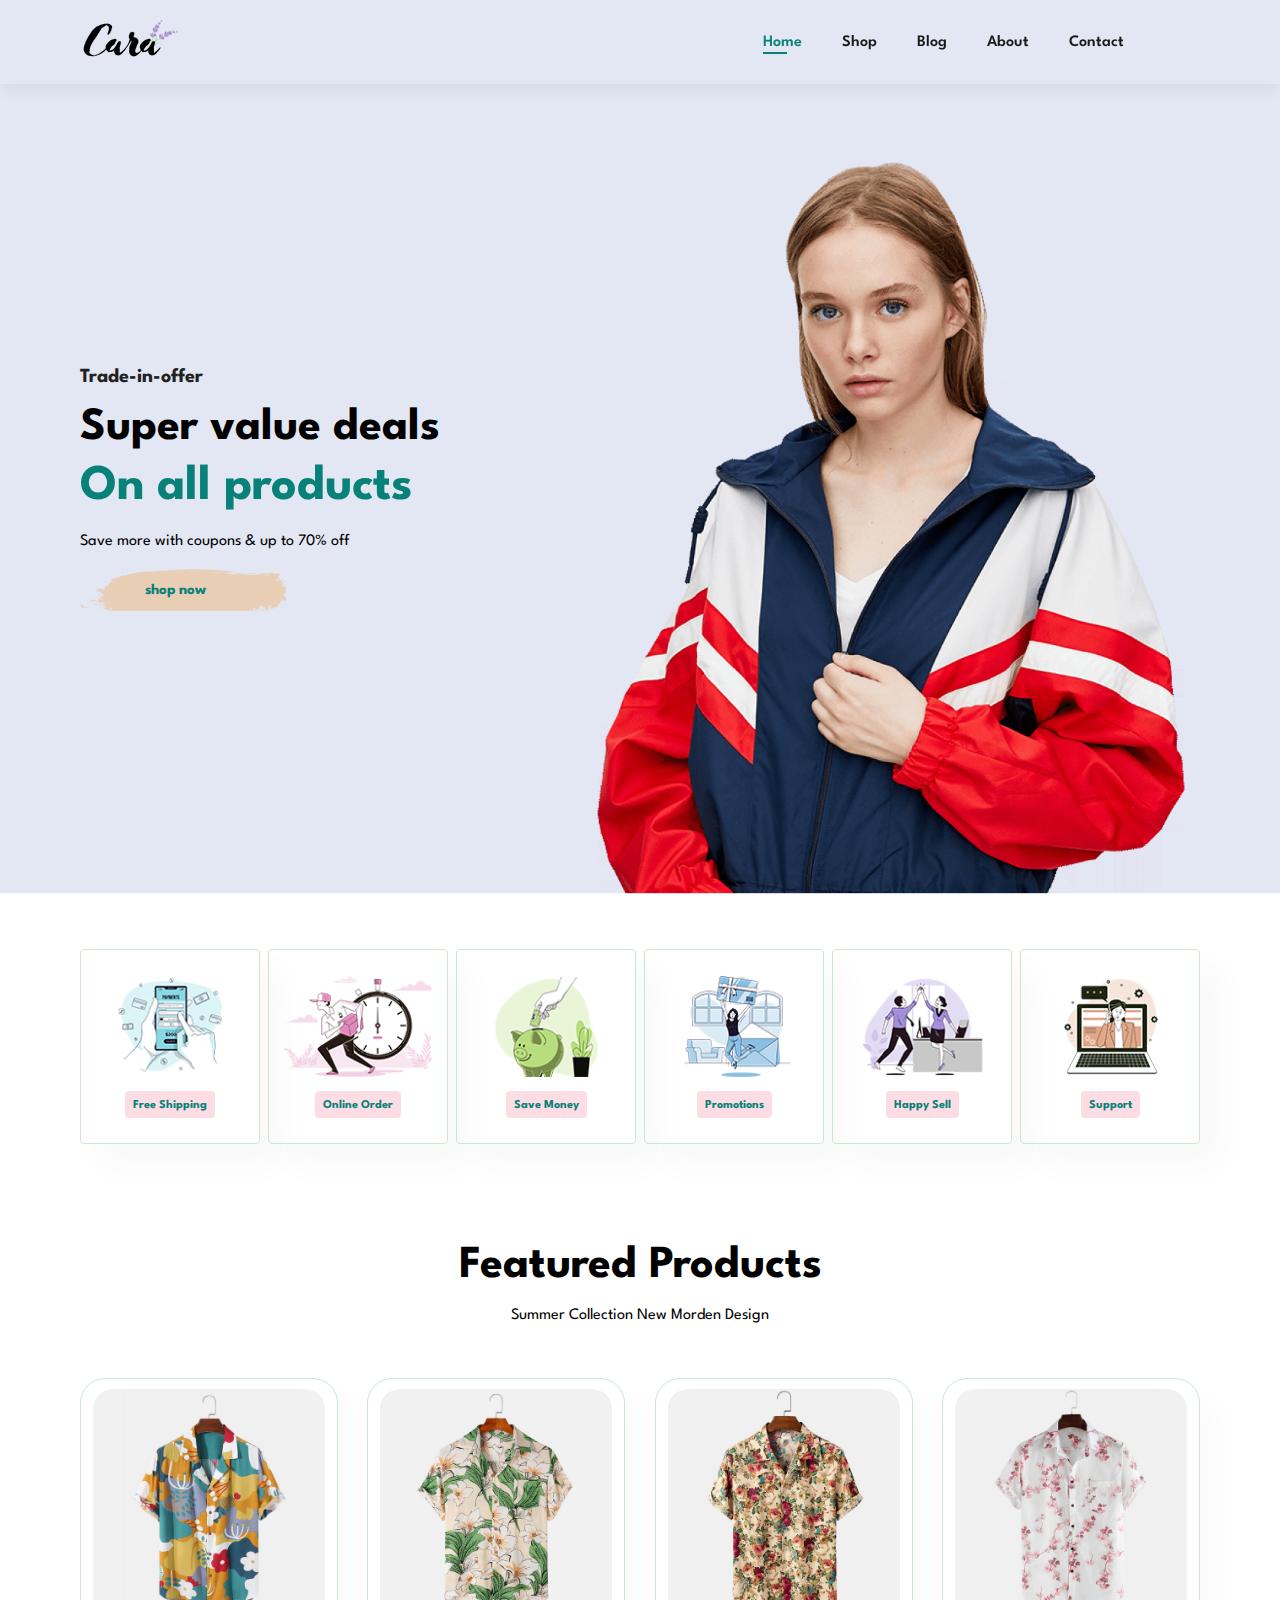
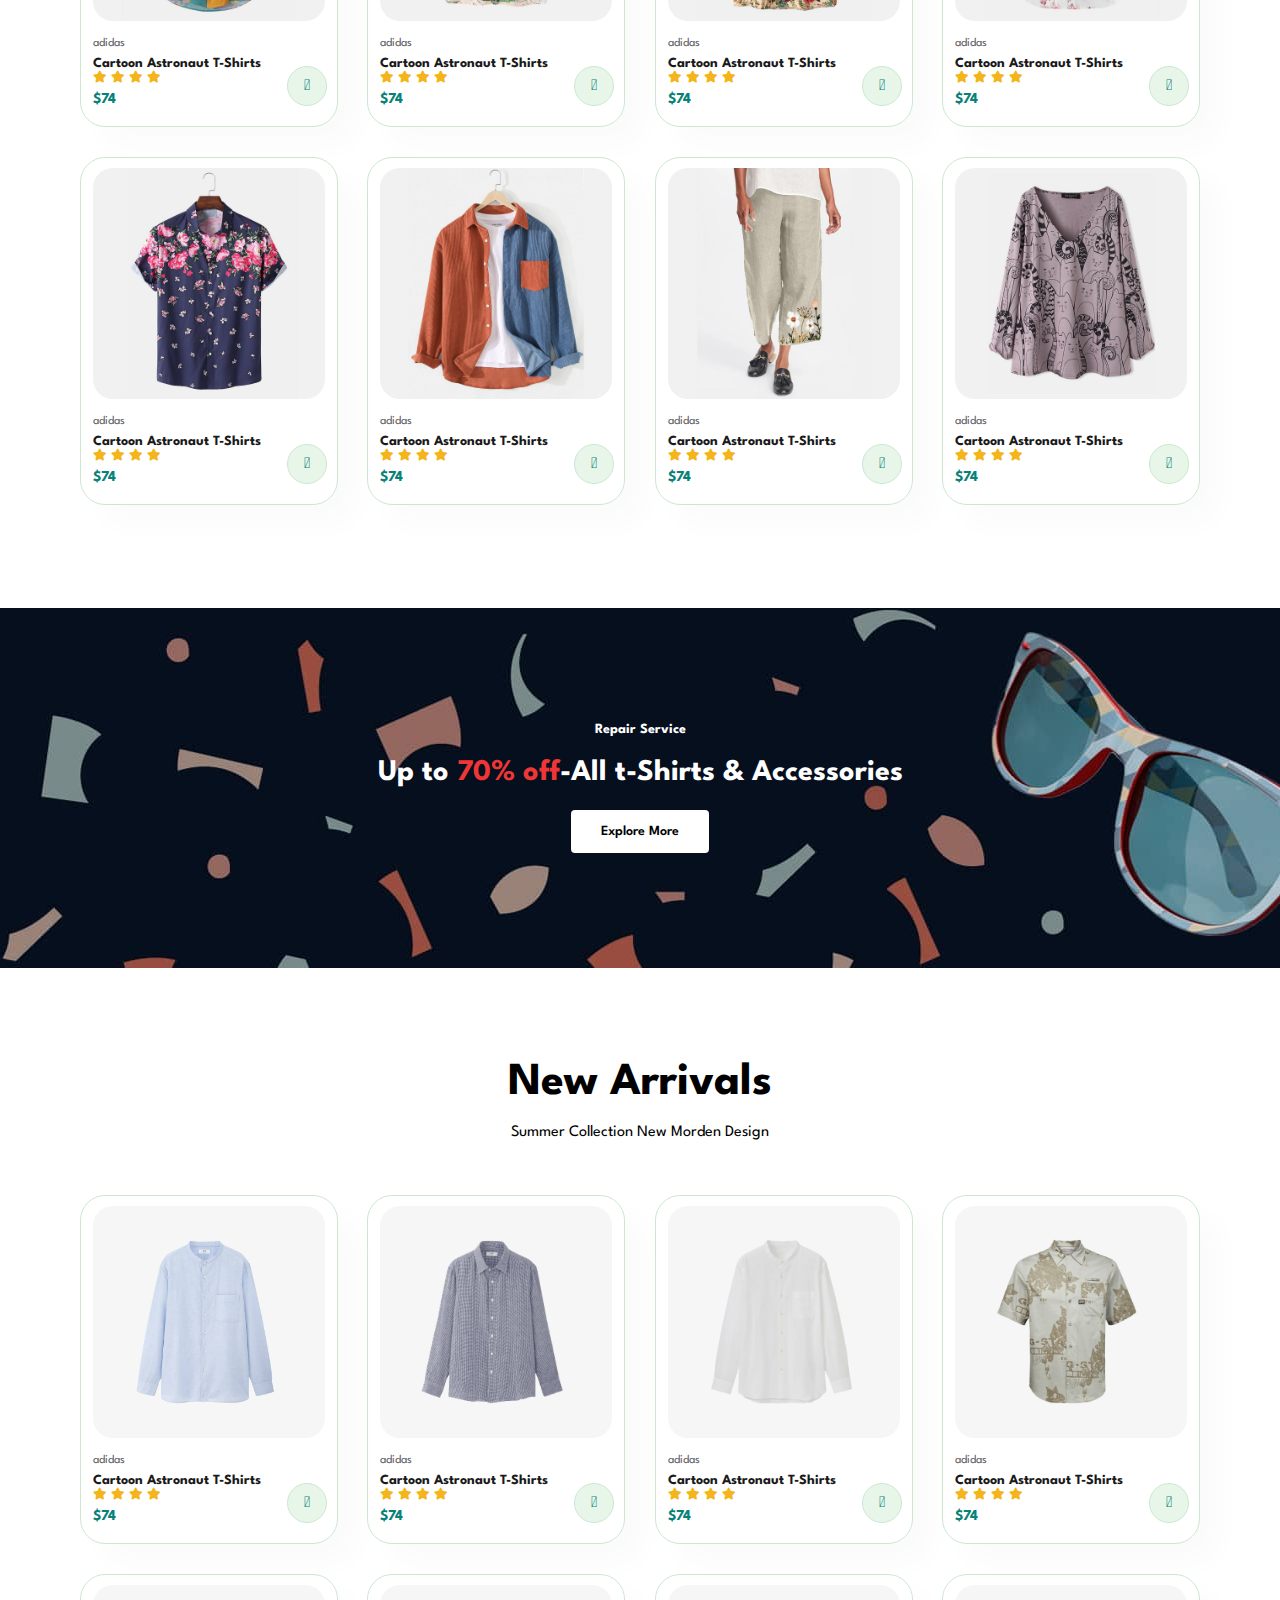
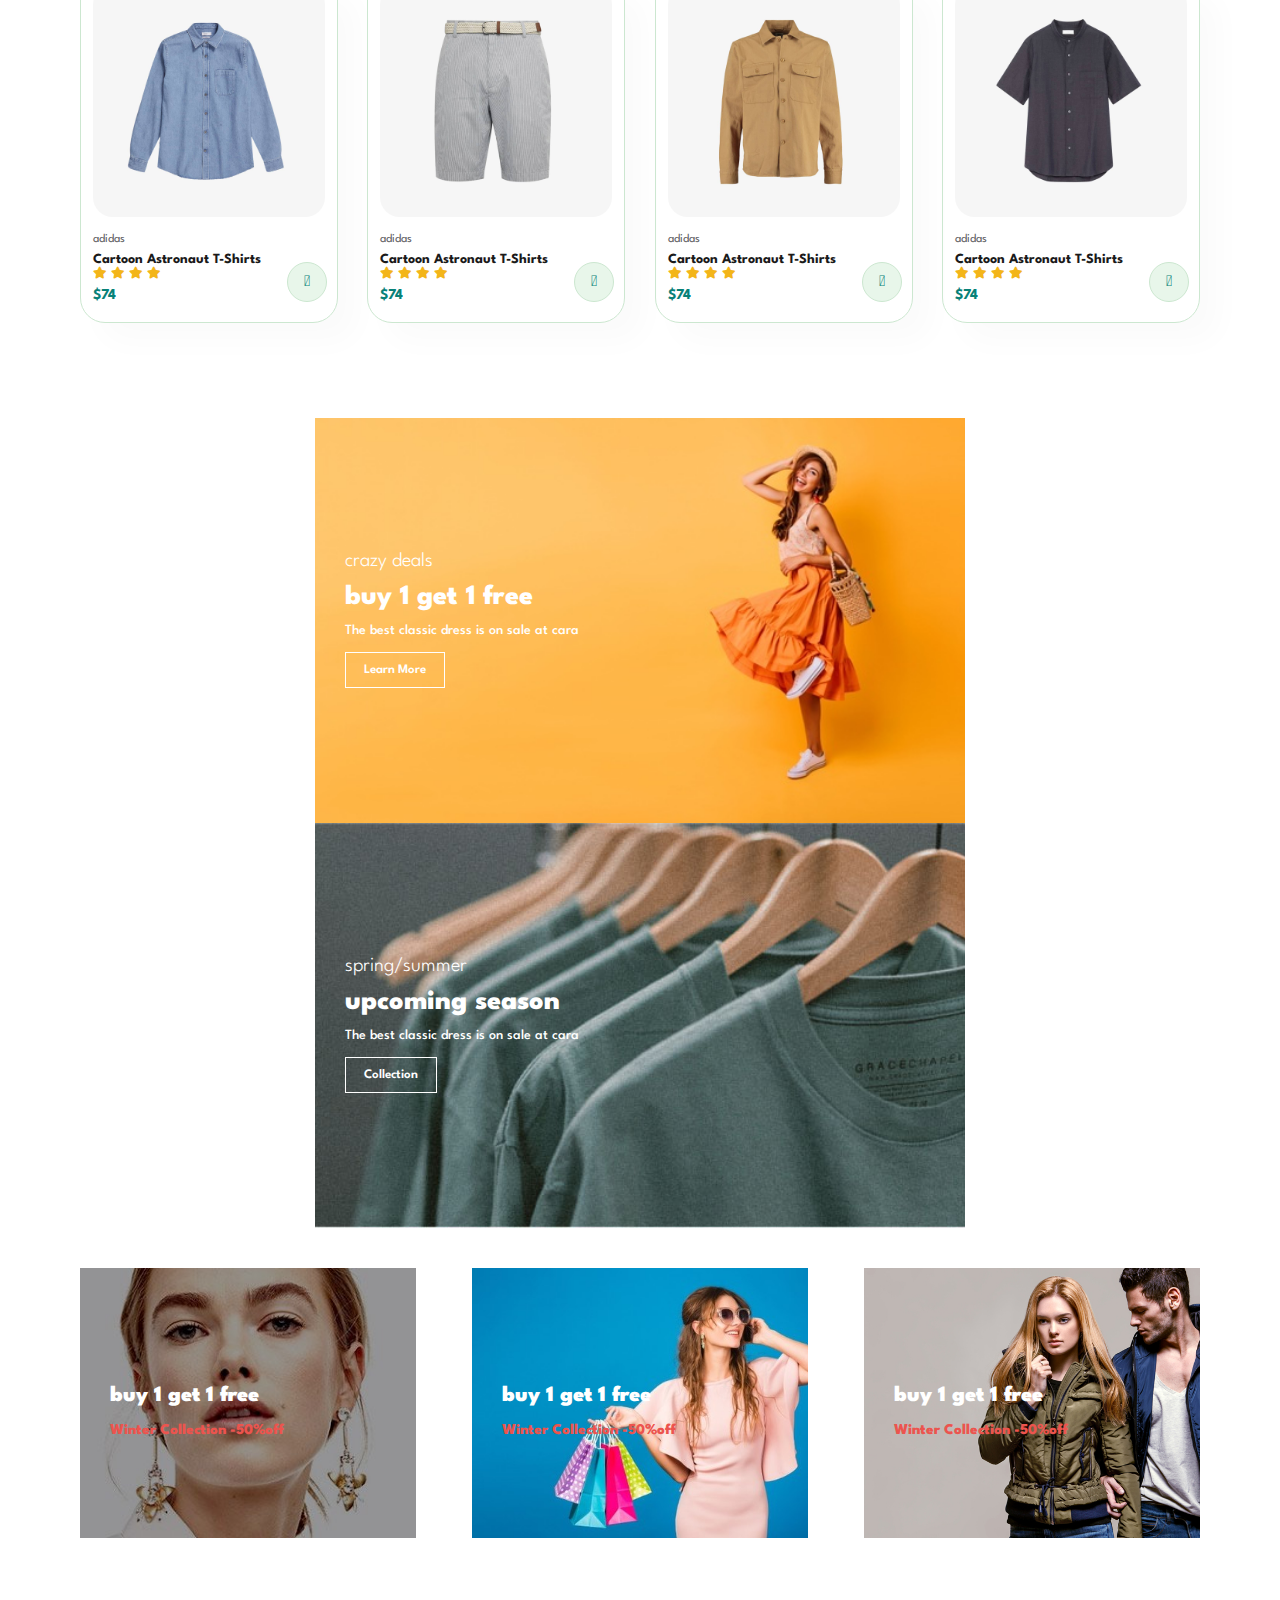
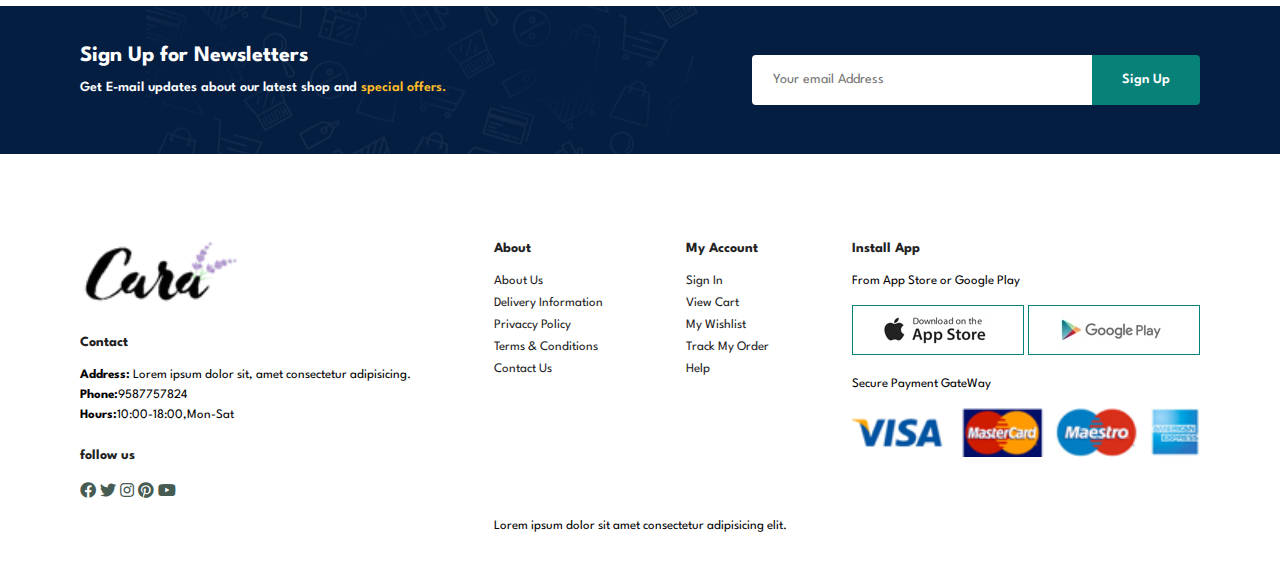
<file: project1/index.html>
<!DOCTYPE html>
<html lang="en">
<head>
    <meta charset="UTF-8">
    <meta http-equiv="X-UA-Compatible" content="IE=edge">
    <meta name="viewport" content="width=device-width, initial-scale=1.0">
    <title>Document</title>
    <link rel="stylesheet" href="https://pro.fontawesome.com/releases/v5.10.0/css/all.css" />

    <link rel="stylesheet" href="style.css">
</head>
<body>
    
    <section id="header"> 
        <a href=""><img src="img/logo.png" class="logo " alt=""></a>

        <div>
            <ul id="navbar">
                <li><a class="active" href="index.html">Home</a></li>
                <li><a href="shop.html">Shop</a></li>
                <li><a href="blog.html">Blog</a></li>
                <li><a href="about.html">About</a></li>
                <li><a href="contact.html">Contact</a></li>
                <li id="lg-bag"><a href="cart.html"><i class="far fa-shopping-bag"></i></a></li>
                <a href="#" id="close" class="close"><i class="far fa-times"></i></a>
            </ul>
        </div>
        <div id="mobile">
            <a href="cart.html"><i class="far fa-shopping-bag"></i></a>
            <i id="bar" class="fas fa-outdent"></i>
        </div>
    </section>

    <section id="hero">
        <h4>
            Trade-in-offer 
        </h4>
        <h2>Super value deals</h2>
        <h1>On all products</h1>
        <p>Save more with coupons & up to 70% off</p>
        <button>shop now</button>
    </section>

    <section id="feature" class="section-p1">
        <div class="fe-box">
            <img src="img/features/f1.png" alt="">
            <h6>Free Shipping</h6>
        </div>
        <div class="fe-box">
            <img src="img/features/f2.png" alt="">
            <h6>Online Order</h6>
        </div>
        <div class="fe-box">
            <img src="img/features/f3.png" alt="">
            <h6>Save Money</h6>
        </div>
        <div class="fe-box">
            <img src="img/features/f4.png" alt="">
            <h6>Promotions</h6>
        </div>
        <div class="fe-box">
            <img src="img/features/f5.png" alt="">
            <h6>Happy Sell</h6>
        </div>
        <div class="fe-box">
            <img src="img/features/f6.png" alt="">
            <h6>Support</h6>
        </div>

    </section>

    <section id="product1"  class="section-p1">
       <h2>Featured Products</h2>
       <p>Summer Collection New Morden Design</p>
       <div class="pro-container">
        <div class="pro">
            <img src="img/products/f1.jpg" alt="">
        <div class="des">
            <span>adidas</span>
            <h5>Cartoon Astronaut T-Shirts</h5>
            <div class="star">
                <i class="fas fa-star"></i>
                <i class="fas fa-star"></i>
                <i class="fas fa-star"></i>
                <i class="fas fa-star"></i>
            </div>
            <h4>$74</h4>
        </div>
        <a href=""><i class="fal fa-shopping-cart  cart"></i></a>
       </div>
       <div class="pro">
        <img src="img/products/f2.jpg" alt="">
    <div class="des">
        <span>adidas</span>
        <h5>Cartoon Astronaut T-Shirts</h5>
        <div class="star">
            <i class="fas fa-star"></i>
            <i class="fas fa-star"></i>
            <i class="fas fa-star"></i>
            <i class="fas fa-star"></i>
        </div>
        <h4>$74</h4>
    </div>
    <a href=""><i class="fal fa-shopping-cart  cart"></i></a>
   </div>
   <div class="pro">
    <img src="img/products/f3.jpg" alt="">
<div class="des">
    <span>adidas</span>
    <h5>Cartoon Astronaut T-Shirts</h5>
    <div class="star">
        <i class="fas fa-star"></i>
        <i class="fas fa-star"></i>
        <i class="fas fa-star"></i>
        <i class="fas fa-star"></i>
    </div>
    <h4>$74</h4>
</div>
<a href=""><i class="fal fa-shopping-cart  cart"></i></a>
</div>
<div class="pro">
    <img src="img/products/f4.jpg" alt="">
<div class="des">
    <span>adidas</span>
    <h5>Cartoon Astronaut T-Shirts</h5>
    <div class="star">
        <i class="fas fa-star"></i>
        <i class="fas fa-star"></i>
        <i class="fas fa-star"></i>
        <i class="fas fa-star"></i>
    </div>
    <h4>$74</h4>
</div>
<a href=""><i class="fal fa-shopping-cart  cart"></i></a>
</div>
<div class="pro">
    <img src="img/products/f5.jpg" alt="">
<div class="des">
    <span>adidas</span>
    <h5>Cartoon Astronaut T-Shirts</h5>
    <div class="star">
        <i class="fas fa-star"></i>
        <i class="fas fa-star"></i>
        <i class="fas fa-star"></i>
        <i class="fas fa-star"></i>
    </div>
    <h4>$74</h4>
</div>
<a href=""><i class="fal fa-shopping-cart  cart"></i></a>
</div>
<div class="pro">
    <img src="img/products/f6.jpg" alt="">
<div class="des">
    <span>adidas</span>
    <h5>Cartoon Astronaut T-Shirts</h5>
    <div class="star">
        <i class="fas fa-star"></i>
        <i class="fas fa-star"></i>
        <i class="fas fa-star"></i>
        <i class="fas fa-star"></i>
    </div>
    <h4>$74</h4>
</div>
<a href=""><i class="fal fa-shopping-cart  cart"></i></a>
</div>
<div class="pro">
    <img src="img/products/f7.jpg" alt="">
<div class="des">
    <span>adidas</span>
    <h5>Cartoon Astronaut T-Shirts</h5>
    <div class="star">
        <i class="fas fa-star"></i>
        <i class="fas fa-star"></i>
        <i class="fas fa-star"></i>
        <i class="fas fa-star"></i>
    </div>
    <h4>$74</h4>
</div>
<a href=""><i class="fal fa-shopping-cart  cart"></i></a>
</div>
<div class="pro">
    <img src="img/products/f8.jpg" alt="">
<div class="des">
    <span>adidas</span>
    <h5>Cartoon Astronaut T-Shirts</h5>
    <div class="star">
        <i class="fas fa-star"></i>
        <i class="fas fa-star"></i>
        <i class="fas fa-star"></i>
        <i class="fas fa-star"></i>
    </div>
    <h4>$74</h4>
</div>
<a href=""><i class="fal fa-shopping-cart  cart"></i></a>
</div>

       </div>
    </section>

    <section id="banner" class="section-m1">
        <h4>Repair Service</h4>
        <h2>Up to <span>70% off</span>-All t-Shirts & Accessories</h2>
        <button class="normal">Explore More</button>
    </section>

    <section id="product1"  class="section-p1">
        <h2>New Arrivals</h2>
        <p>Summer Collection New Morden Design</p>
        <div class="pro-container">
         <div class="pro">
             <img src="img/products/n1.jpg" alt="">
         <div class="des">
             <span>adidas</span>
             <h5>Cartoon Astronaut T-Shirts</h5>
             <div class="star">
                 <i class="fas fa-star"></i>
                 <i class="fas fa-star"></i>
                 <i class="fas fa-star"></i>
                 <i class="fas fa-star"></i>
             </div>
             <h4>$74</h4>
         </div>
         <a href=""><i class="fal fa-shopping-cart  cart"></i></a>
        </div>
        <div class="pro">
         <img src="img/products/n2.jpg" alt="">
     <div class="des">
         <span>adidas</span>
         <h5>Cartoon Astronaut T-Shirts</h5>
         <div class="star">
             <i class="fas fa-star"></i>
             <i class="fas fa-star"></i>
             <i class="fas fa-star"></i>
             <i class="fas fa-star"></i>
         </div>
         <h4>$74</h4>
     </div>
     <a href=""><i class="fal fa-shopping-cart  cart"></i></a>
    </div>
    <div class="pro">
     <img src="img/products/n3.jpg" alt="">
 <div class="des">
     <span>adidas</span>
     <h5>Cartoon Astronaut T-Shirts</h5>
     <div class="star">
         <i class="fas fa-star"></i>
         <i class="fas fa-star"></i>
         <i class="fas fa-star"></i>
         <i class="fas fa-star"></i>
     </div>
     <h4>$74</h4>
 </div>
 <a href=""><i class="fal fa-shopping-cart  cart"></i></a>
 </div>
 <div class="pro">
     <img src="img/products/n4.jpg" alt="">
 <div class="des">
     <span>adidas</span>
     <h5>Cartoon Astronaut T-Shirts</h5>
     <div class="star">
         <i class="fas fa-star"></i>
         <i class="fas fa-star"></i>
         <i class="fas fa-star"></i>
         <i class="fas fa-star"></i>
     </div>
     <h4>$74</h4>
 </div>
 <a href=""><i class="fal fa-shopping-cart  cart"></i></a>
 </div>
 <div class="pro">
     <img src="img/products/n5.jpg" alt="">
 <div class="des">
     <span>adidas</span>
     <h5>Cartoon Astronaut T-Shirts</h5>
     <div class="star">
         <i class="fas fa-star"></i>
         <i class="fas fa-star"></i>
         <i class="fas fa-star"></i>
         <i class="fas fa-star"></i>
     </div>
     <h4>$74</h4>
 </div>
 <a href=""><i class="fal fa-shopping-cart  cart"></i></a>
 </div>
 <div class="pro">
     <img src="img/products/n6.jpg" alt="">
 <div class="des">
     <span>adidas</span>
     <h5>Cartoon Astronaut T-Shirts</h5>
     <div class="star">
         <i class="fas fa-star"></i>
         <i class="fas fa-star"></i>
         <i class="fas fa-star"></i>
         <i class="fas fa-star"></i>
     </div>
     <h4>$74</h4>
 </div>
 <a href=""><i class="fal fa-shopping-cart  cart"></i></a>
 </div>
 <div class="pro">
     <img src="img/products/n7.jpg" alt="">
 <div class="des">
     <span>adidas</span>
     <h5>Cartoon Astronaut T-Shirts</h5>
     <div class="star">
         <i class="fas fa-star"></i>
         <i class="fas fa-star"></i>
         <i class="fas fa-star"></i>
         <i class="fas fa-star"></i>
     </div>
     <h4>$74</h4>
 </div>
 <a href=""><i class="fal fa-shopping-cart  cart"></i></a>
 </div>
 <div class="pro">
     <img src="img/products/n8.jpg" alt="">
 <div class="des">
     <span>adidas</span>
     <h5>Cartoon Astronaut T-Shirts</h5>
     <div class="star">
         <i class="fas fa-star"></i>
         <i class="fas fa-star"></i>
         <i class="fas fa-star"></i>
         <i class="fas fa-star"></i>
     </div>
     <h4>$74</h4>
 </div>
 <a href=""><i class="fal fa-shopping-cart  cart"></i></a>
 </div>
 
        </div>
     </section>
   
    <section id="sm-banner" class="section-p1">
    <div class="banner-box">
        <h4>crazy deals</h4>
        <h2>buy 1 get 1 free</h2>
        <span>The best classic dress is on sale at cara</span>
        <button class="white">Learn More</button>
    </div>
    <div class="banner-box banner-box2">
        <h4>spring/summer</h4>
        <h2>upcoming season</h2>
        <span>The best classic dress is on sale at cara</span>
        <button class="white">Collection</button>
    </div>
     </section>
    
     <section id="banner3">
        <div class="banner-box">
            <h2>buy 1 get 1 free</h2>
            <h3>Winter Collection -50%off</h3>
        </div>
        <div class="banner-box banner-box2">
            <h2>buy 1 get 1 free</h2>
            <h3>Winter Collection -50%off</h3>
        </div>
        <div class="banner-box banner-box3">
            <h2>buy 1 get 1 free</h2>
            <h3>Winter Collection -50%off</h3>
        </div>
     </section>
      
    <section id="newsletter" class="section-p1 section-m1" >
        <div class="newwstext">
            <h4>Sign Up for Newsletters</h4>
            <p>Get E-mail updates about our latest shop and <span>special offers.</span></p>

        </div>
        <div class="form">
            <input type="text" placeholder="Your email Address">
            <button class="normal">Sign Up</button>
        </div>
    </section>

<footer class="section-p1 hello">
      <div class="col">
        <img class="logo" src="img/logo.png" alt="">
        <h4>Contact</h4>
        <p><strong>Address: </strong> Lorem ipsum dolor sit, amet consectetur adipisicing.</p>
        <p><strong>Phone:</strong>9587757824</p>
        <p><strong>Hours:</strong>10:00-18:00,Mon-Sat</p>

        <div class="follow">
          <h4>follow us</h4>
          <div class="icon">
            <i class="fab fa-facebook"></i>
            <i class="fab fa-twitter"></i>
            <i class="fab fa-instagram"></i>
            <i class="fab fa-pinterest"></i>
            <i class="fab fa-youtube"></i>
          </div>
        </div>
        

      </div>
      <div class="col">
        <h4>About</h4>
        <a href="">About Us</a>
        <a href="">Delivery Information</a>
        <a href="">Privaccy Policy</a>
        <a href="">Terms & Conditions</a>
        <a href="">Contact Us</a>

      </div>
      <div class="col">
        <h4>My Account</h4>
        <a href="">Sign In</a>
        <a href="">View Cart</a>
        <a href="">My Wishlist</a>
        <a href="">Track My Order</a>
        <a href="">Help</a>
      </div>
       <div class="col install">
        <h4>Install App</h4>
        <p>From App Store or Google Play</p>
        <div class="row">
            <img src="img/pay/app.jpg" alt="">
            <img src="img/pay/play.jpg" alt="">
        </div>
        <p>Secure Payment GateWay</p>
        <img src="img/pay/pay.png" alt="">
       </div>

       <div class="copyright">
        <p>Lorem ipsum dolor sit amet consectetur adipisicing elit.</p></div>
</footer>

    <script src="script.js"></script>
</body>
</html>
</file>
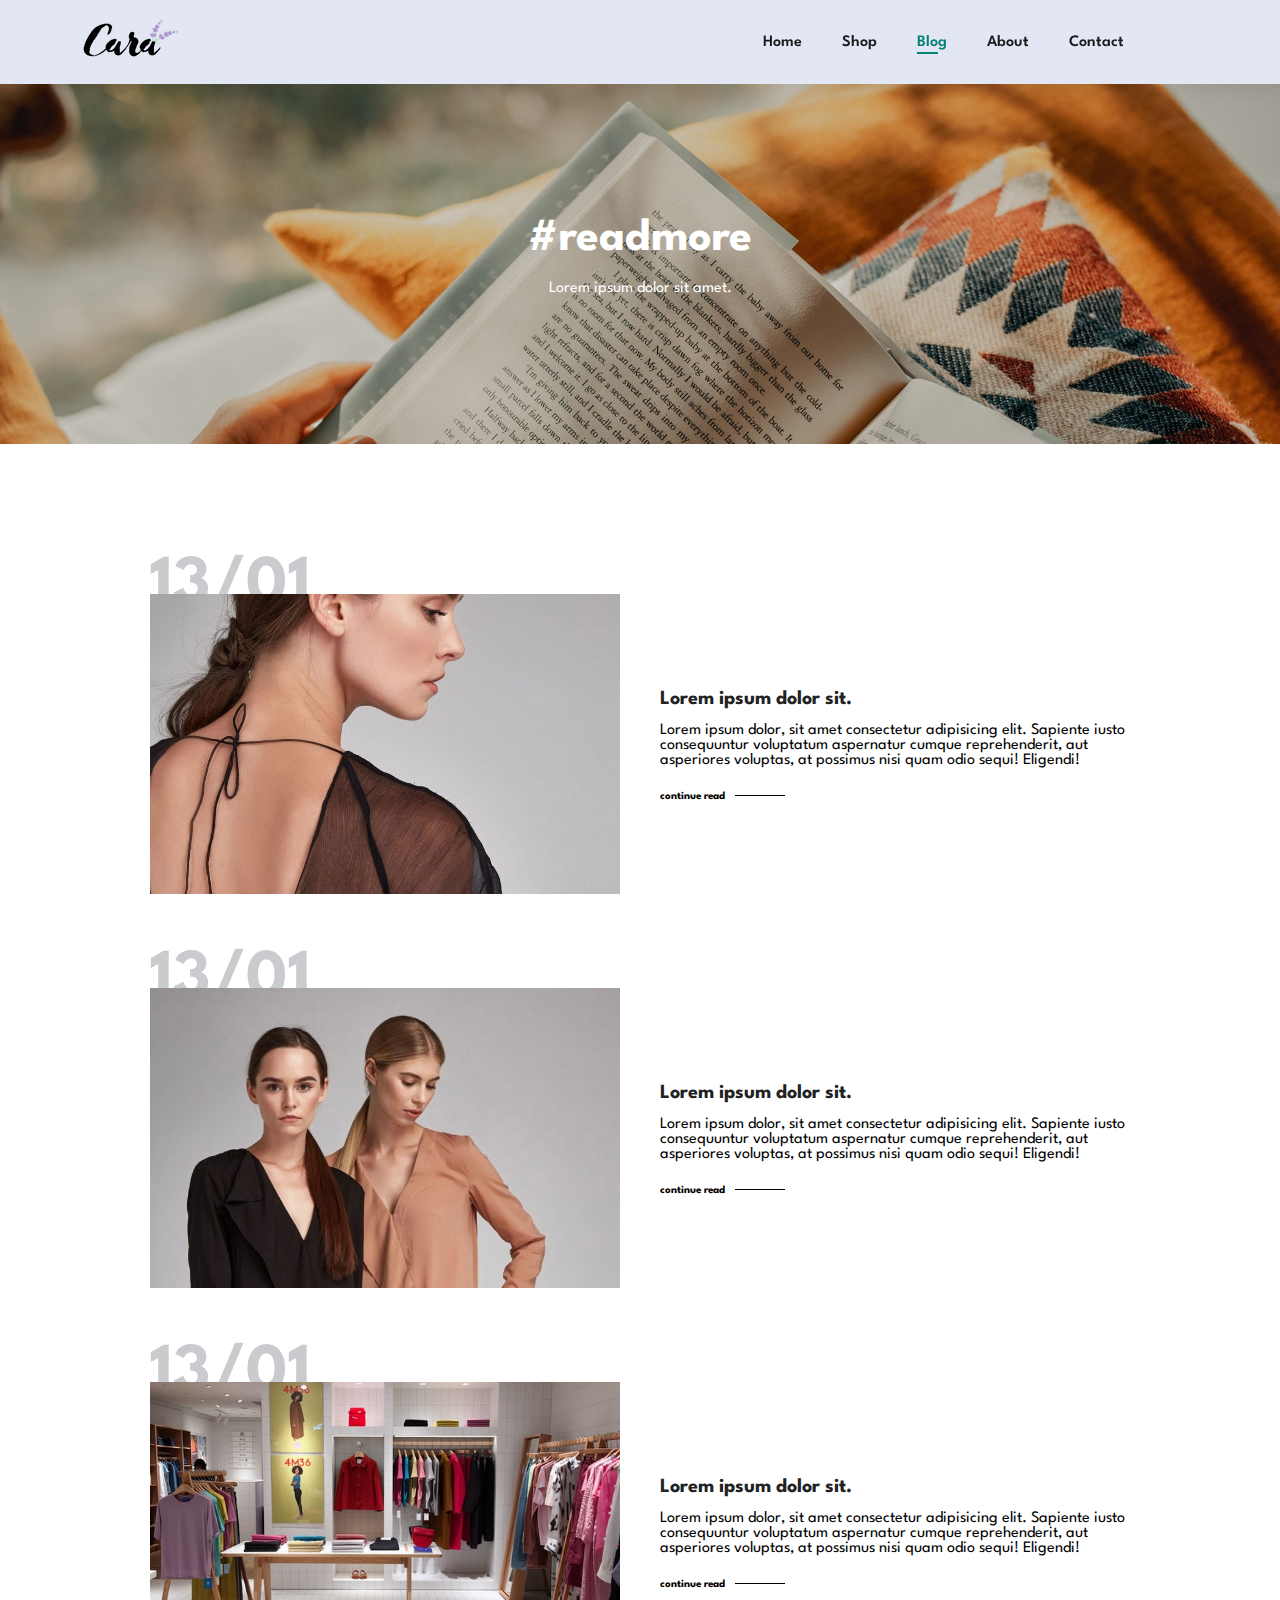
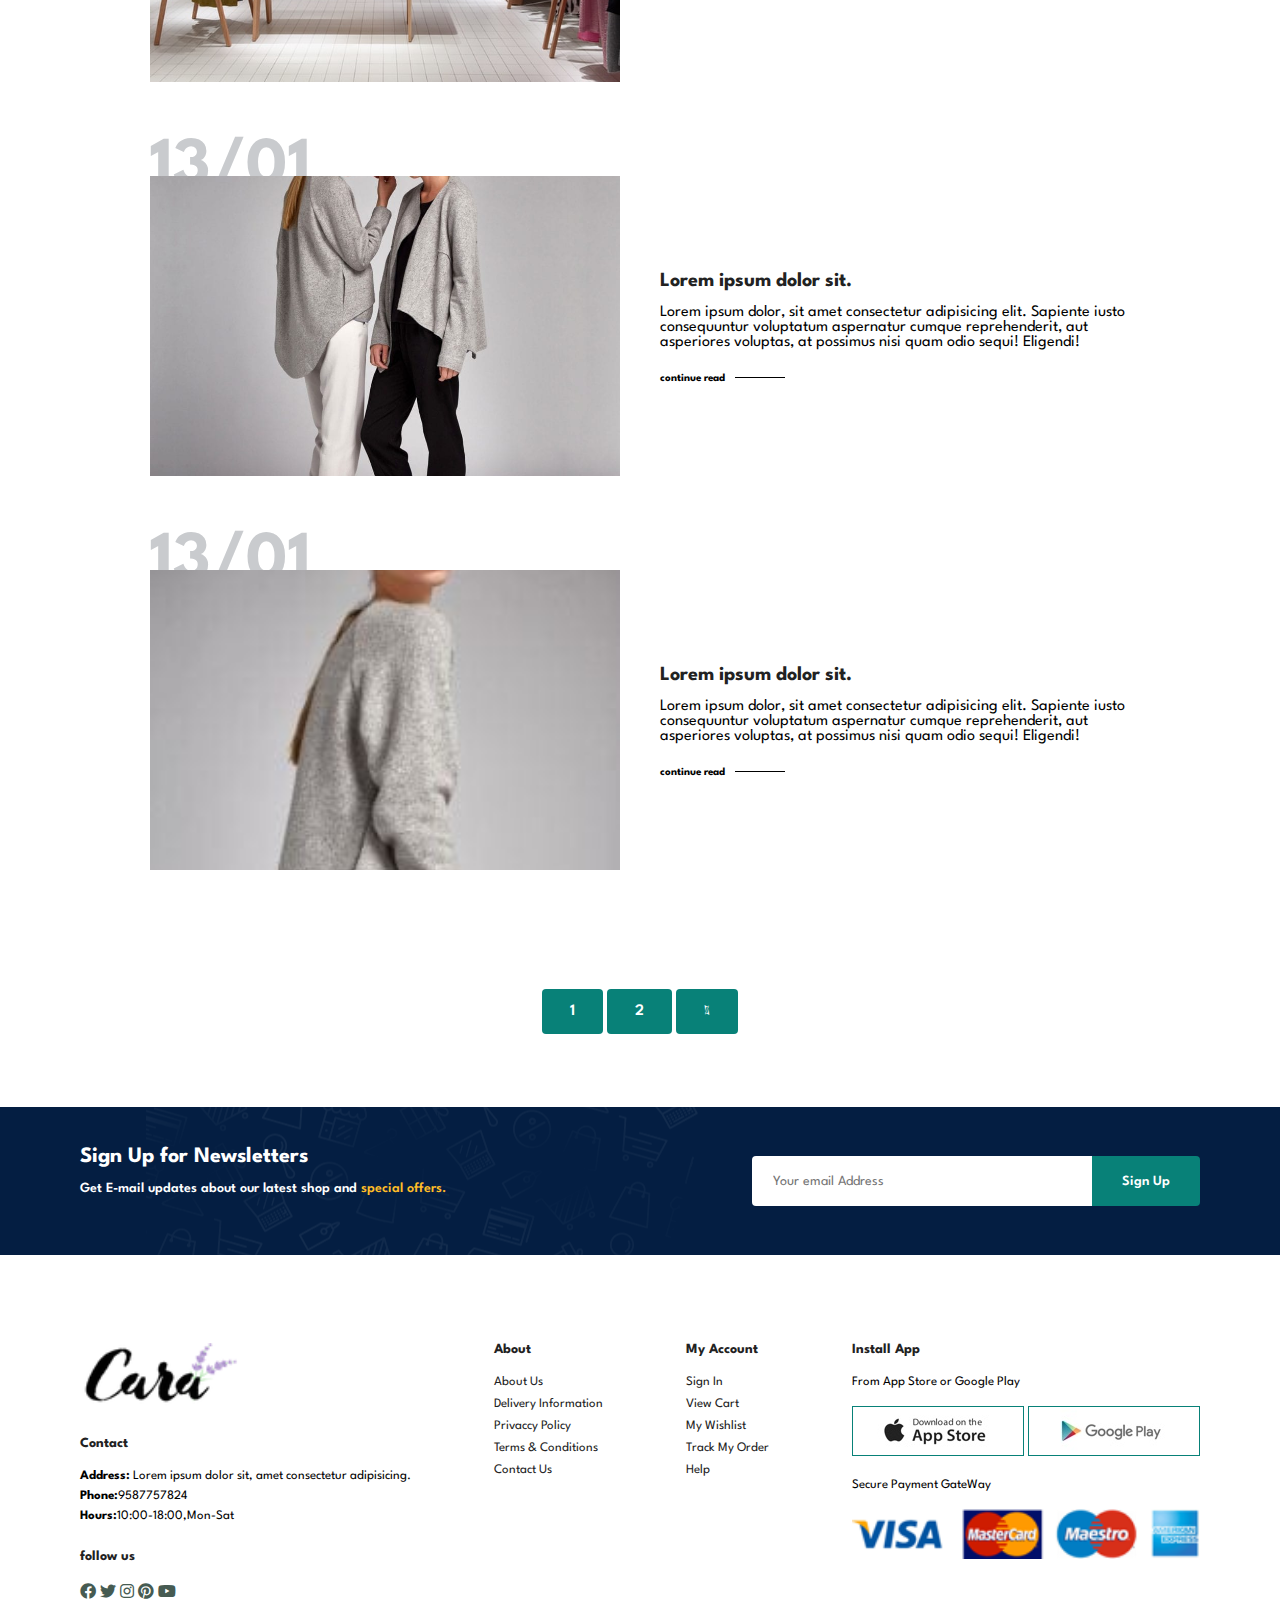
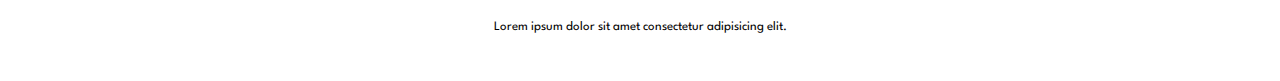
<file: project1/blog.html>
<!DOCTYPE html>
<html lang="en">
<head>
    <meta charset="UTF-8">
    <meta http-equiv="X-UA-Compatible" content="IE=edge">
    <meta name="viewport" content="width=device-width, initial-scale=1.0">
    <title>Document</title>
    <link rel="stylesheet" href="https://pro.fontawesome.com/releases/v5.10.0/css/all.css" />

    <link rel="stylesheet" href="style.css">
</head>
<body>
    
    <section id="header"> 
        <a href=""><img src="img/logo.png" class="logo " alt=""></a>

        <div>
            <ul id="navbar">
                <li><a href="index.html">Home</a></li>
                <li><a href="shop.html">Shop</a></li>
                <li><a  class="active" href="blog.html">Blog</a></li>
                <li><a href="about.html">About</a></li>
                <li><a href="contact.html">Contact</a></li>
                <li id="lg-bag"><a href="cart.html"><i class="far fa-shopping-bag"></i></a></li>
                <a href="#" id="close" class="close"><i class="far fa-times"></i></a>
            </ul>
        </div>
        <div id="mobile">
            <a href="cart.html"><i class="far fa-shopping-bag"></i></a>
            <i id="bar" class="fas fa-outdent"></i>
        </div>
    </section>

    <section id="page-header" class="blog-header">
        
        <h2>#readmore</h2>
        <p>Lorem ipsum dolor sit amet.</p>
        
    </section>

    <section id="blog">
        <div class="blogbox">
         <div class="blog-img">
            <img src="img/blog/b1.jpg" alt="">
         </div>
         <div class="blog-details">
            <h4>Lorem ipsum dolor sit.</h4>
            <p>Lorem ipsum dolor, sit amet consectetur adipisicing elit. Sapiente iusto consequuntur voluptatum aspernatur cumque reprehenderit, aut asperiores voluptas, at possimus nisi quam odio sequi! Eligendi!</p>
            <a href="">continue read</a>
         </div>
         <h1>13/01</h1>
        </div>
        <div class="blogbox">
            <div class="blog-img">
               <img src="img/blog/b2.jpg" alt="">
            </div>
            <div class="blog-details">
               <h4>Lorem ipsum dolor sit.</h4>
               <p>Lorem ipsum dolor, sit amet consectetur adipisicing elit. Sapiente iusto consequuntur voluptatum aspernatur cumque reprehenderit, aut asperiores voluptas, at possimus nisi quam odio sequi! Eligendi!</p>
               <a href="">continue read</a>
            </div>
            <h1>13/01</h1>
           </div>
           <div class="blogbox">
            <div class="blog-img">
               <img src="img/blog/b3.jpg" alt="">
            </div>
            <div class="blog-details">
               <h4>Lorem ipsum dolor sit.</h4>
               <p>Lorem ipsum dolor, sit amet consectetur adipisicing elit. Sapiente iusto consequuntur voluptatum aspernatur cumque reprehenderit, aut asperiores voluptas, at possimus nisi quam odio sequi! Eligendi!</p>
               <a href="">continue read</a>
            </div>
            <h1>13/01</h1>
           </div>
           <div class="blogbox">
            <div class="blog-img">
               <img src="img/blog/b4.jpg" alt="">
            </div>
            <div class="blog-details">
               <h4>Lorem ipsum dolor sit.</h4>
               <p>Lorem ipsum dolor, sit amet consectetur adipisicing elit. Sapiente iusto consequuntur voluptatum aspernatur cumque reprehenderit, aut asperiores voluptas, at possimus nisi quam odio sequi! Eligendi!</p>
               <a href="">continue read</a>
            </div>
            <h1>13/01</h1>
           </div>
           <div class="blogbox">
            <div class="blog-img">
               <img src="img/blog/b5.jpg" alt="">
            </div>
            <div class="blog-details">
               <h4>Lorem ipsum dolor sit.</h4>
               <p>Lorem ipsum dolor, sit amet consectetur adipisicing elit. Sapiente iusto consequuntur voluptatum aspernatur cumque reprehenderit, aut asperiores voluptas, at possimus nisi quam odio sequi! Eligendi!</p>
               <a href="">continue read</a>
            </div>
            <h1>13/01</h1>
           </div>
        
    </section>


   <section id="pagination" class="section-p1">
        <a href="">1</a>
        <a href="">2</a>
        <a href=""><i class="fal fa-long-arrow-alt-right"></i></a>
     </section>

      
    <section id="newsletter" class="section-p1 section-m1" >
        <div class="newwstext">
            <h4>Sign Up for Newsletters</h4>
            <p>Get E-mail updates about our latest shop and <span>special offers.</span></p>

        </div>
        <div class="form">
            <input type="text" placeholder="Your email Address">
            <button class="normal">Sign Up</button>
        </div>
    </section>

<footer class="section-p1 hello">
      <div class="col">
        <img class="logo" src="img/logo.png" alt="">
        <h4>Contact</h4>
        <p><strong>Address: </strong> Lorem ipsum dolor sit, amet consectetur adipisicing.</p>
        <p><strong>Phone:</strong>9587757824</p>
        <p><strong>Hours:</strong>10:00-18:00,Mon-Sat</p>

        <div class="follow">
          <h4>follow us</h4>
          <div class="icon">
            <i class="fab fa-facebook"></i>
            <i class="fab fa-twitter"></i>
            <i class="fab fa-instagram"></i>
            <i class="fab fa-pinterest"></i>
            <i class="fab fa-youtube"></i>
          </div>
        </div>
        

      </div>
      <div class="col">
        <h4>About</h4>
        <a href="">About Us</a>
        <a href="">Delivery Information</a>
        <a href="">Privaccy Policy</a>
        <a href="">Terms & Conditions</a>
        <a href="">Contact Us</a>

      </div>
      <div class="col">
        <h4>My Account</h4>
        <a href="">Sign In</a>
        <a href="">View Cart</a>
        <a href="">My Wishlist</a>
        <a href="">Track My Order</a>
        <a href="">Help</a>
      </div>
       <div class="col install">
        <h4>Install App</h4>
        <p>From App Store or Google Play</p>
        <div class="row">
            <img src="img/pay/app.jpg" alt="">
            <img src="img/pay/play.jpg" alt="">
        </div>
        <p>Secure Payment GateWay</p>
        <img src="img/pay/pay.png" alt="">
       </div>

       <div class="copyright">
        <p>Lorem ipsum dolor sit amet consectetur adipisicing elit.</p></div>
</footer>

    <script src="script.js"></script>
</body>
</html>
</file>
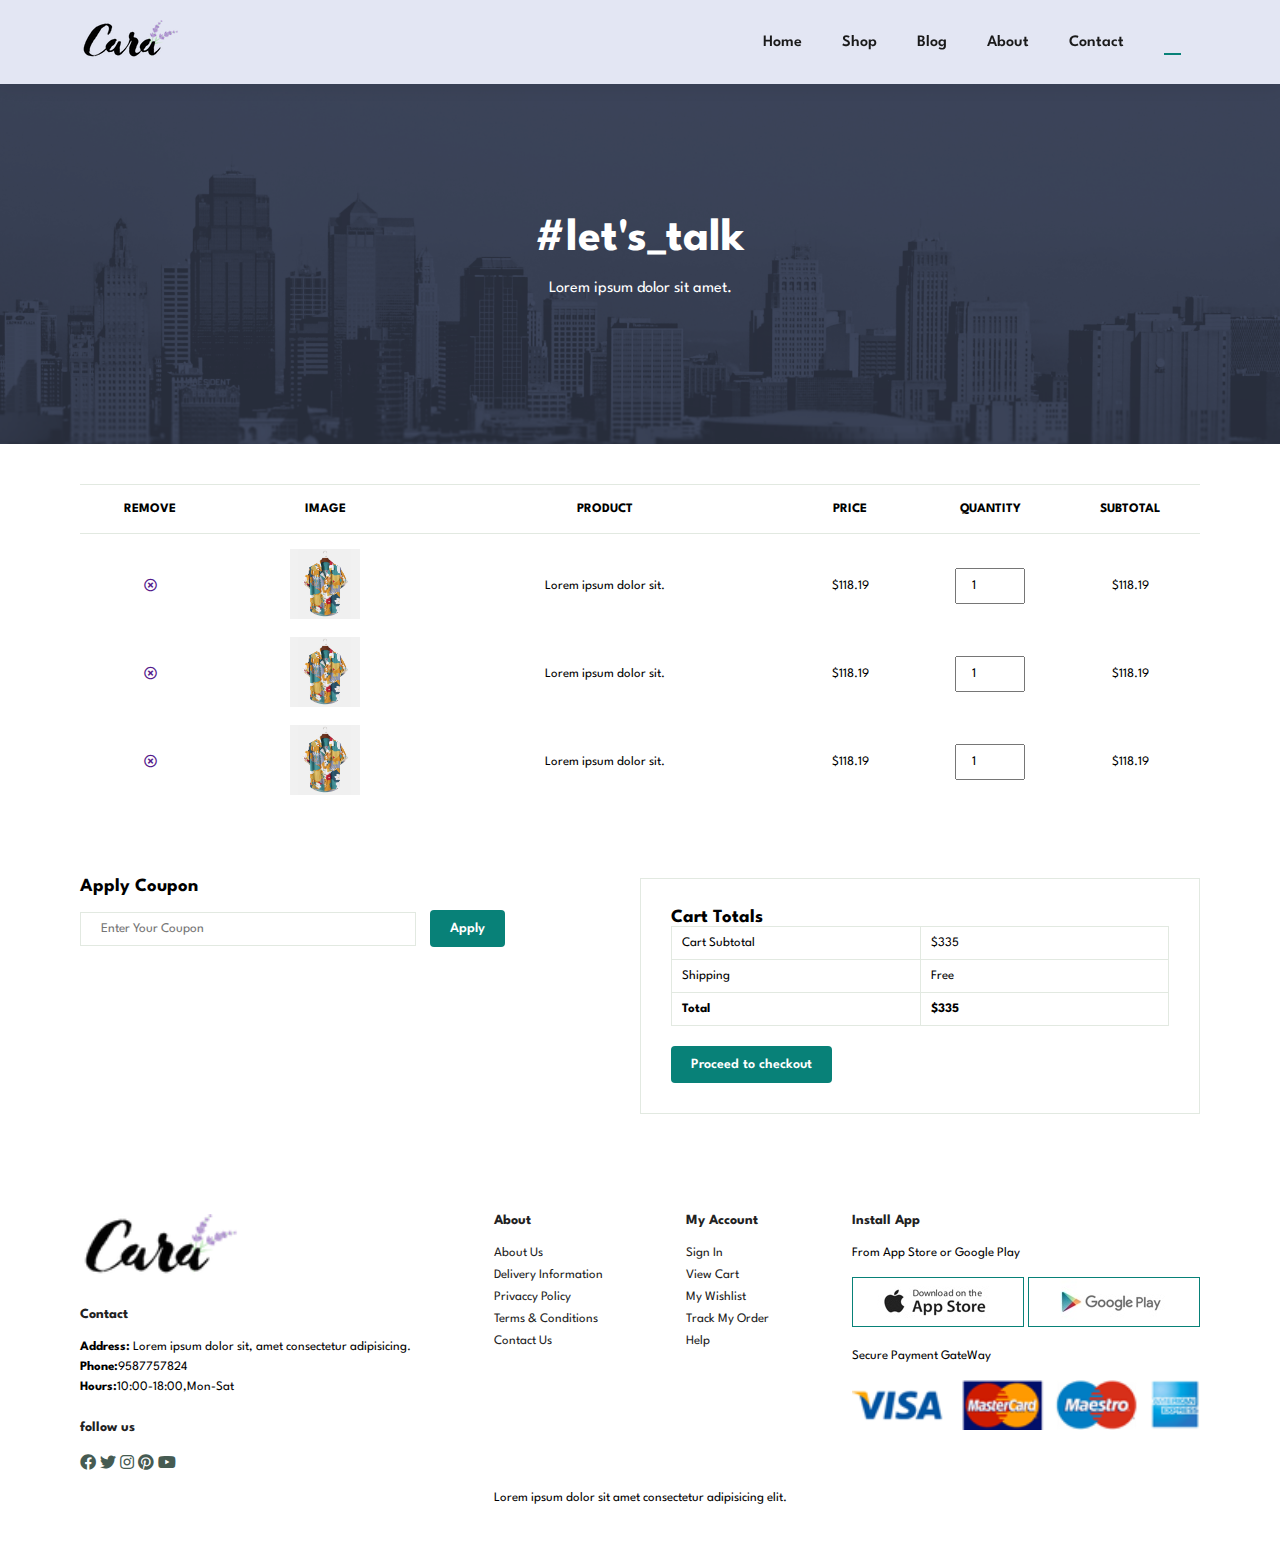
<file: project1/cart.html>
<!DOCTYPE html>
<html lang="en">
<head>
    <meta charset="UTF-8">
    <meta http-equiv="X-UA-Compatible" content="IE=edge">
    <meta name="viewport" content="width=device-width, initial-scale=1.0">
    <title>Document</title>
    <link rel="stylesheet" href="https://pro.fontawesome.com/releases/v5.10.0/css/all.css" />

    <link rel="stylesheet" href="style.css">
</head>
<body>
    
    <section id="header"> 
        <a href=""><img src="img/logo.png" class="logo " alt=""></a>

        <div>
            <ul id="navbar">
                <li><a href="index.html">Home</a></li>
                <li><a href="shop.html">Shop</a></li>
                <li><a href="blog.html">Blog</a></li>
                <li><a href="about.html">About</a></li>
                <li><a href="contact.html">Contact</a></li>
                <li id="lg-bag"><a  class="active" href="cart.html"><i class="far fa-shopping-bag"></i></a></li>
                <a href="#" id="close" class="close"><i class="far fa-times"></i></a>
            </ul>
        </div>
        <div id="mobile">
            <a href="cart.html"><i class="far fa-shopping-bag"></i></a>
            <i id="bar" class="fas fa-outdent"></i>
        </div>
    </section>

    <section id="page-header" class="about-header">
        
        <h2>#let's_talk</h2>
        <p>Lorem ipsum dolor sit amet.</p>
        
    </section>

    <section id="cart" class="section-p1">
        <table width = "100%">
            <thead>
                <tr>
                    <td>Remove</td>
                    <td>Image</td>
                    <td>Product</td>
                    <td>Price</td>
                    <td>Quantity</td>
                    <td>Subtotal</td>
                </tr>
            </thead>
            <tbody>
                <tr>
                    <td><a href=""><i class="far fa-times-circle"></i></a></td>
                    <td><img src="img/products/f1.jpg" alt=""></td>
                    <td>Lorem ipsum dolor sit.</td>
                    <td>$118.19</td>
                    <td><input type="number" value="1"></td>
                    <td>$118.19</td>
                </tr>
                <tr>
                    <td><a href=""><i class="far fa-times-circle"></i></a></td>
                    <td><img src="img/products/f1.jpg" alt=""></td>
                    <td>Lorem ipsum dolor sit.</td>
                    <td>$118.19</td>
                    <td><input type="number" value="1"></td>
                    <td>$118.19</td>
                </tr>
                <tr>
                    <td><a href=""><i class="far fa-times-circle"></i></a></td>
                    <td><img src="img/products/f1.jpg" alt=""></td>
                    <td>Lorem ipsum dolor sit.</td>
                    <td>$118.19</td>
                    <td><input type="number" value="1"></td>
                    <td>$118.19</td>
                </tr>
            </tbody>
        </table>
    </section>
    
     <section id="cart-add" class="section-p1">
        <div id="coupon">
            <h3>Apply Coupon</h3>
            <div>
                <input type="text" placeholder="Enter Your Coupon">
                <button class="normal">Apply</button>
            </div>
        </div>

        <div id="subtotal">
              <h3>Cart Totals</h3>
              <table>
                <tr>
                    <td>Cart Subtotal</td>
                    <td>$335</td>
                </tr>
                <tr>
                    <td>Shipping</td>
                    <td>Free</td>
                </tr>
                <tr>
                    <td><strong>Total</strong></td>
                    <td><strong>$335</strong></td>
                </tr>
              </table>
              <button class="normal">Proceed to checkout</button>
        </div>
     </section>

<footer class="section-p1 hello">
      <div class="col">
        <img class="logo" src="img/logo.png" alt="">
        <h4>Contact</h4>
        <p><strong>Address: </strong> Lorem ipsum dolor sit, amet consectetur adipisicing.</p>
        <p><strong>Phone:</strong>9587757824</p>
        <p><strong>Hours:</strong>10:00-18:00,Mon-Sat</p>

        <div class="follow">
          <h4>follow us</h4>
          <div class="icon">
            <i class="fab fa-facebook"></i>
            <i class="fab fa-twitter"></i>
            <i class="fab fa-instagram"></i>
            <i class="fab fa-pinterest"></i>
            <i class="fab fa-youtube"></i>
          </div>
        </div>
        

      </div>
      <div class="col">
        <h4>About</h4>
        <a href="">About Us</a>
        <a href="">Delivery Information</a>
        <a href="">Privaccy Policy</a>
        <a href="">Terms & Conditions</a>
        <a href="">Contact Us</a>

      </div>
      <div class="col">
        <h4>My Account</h4>
        <a href="">Sign In</a>
        <a href="">View Cart</a>
        <a href="">My Wishlist</a>
        <a href="">Track My Order</a>
        <a href="">Help</a>
      </div>
       <div class="col install">
        <h4>Install App</h4>
        <p>From App Store or Google Play</p>
        <div class="row">
            <img src="img/pay/app.jpg" alt="">
            <img src="img/pay/play.jpg" alt="">
        </div>
        <p>Secure Payment GateWay</p>
        <img src="img/pay/pay.png" alt="">
       </div>

       <div class="copyright">
        <p>Lorem ipsum dolor sit amet consectetur adipisicing elit.</p></div>
</footer>

    <script src="script.js"></script>
</body>
</html>
</file>
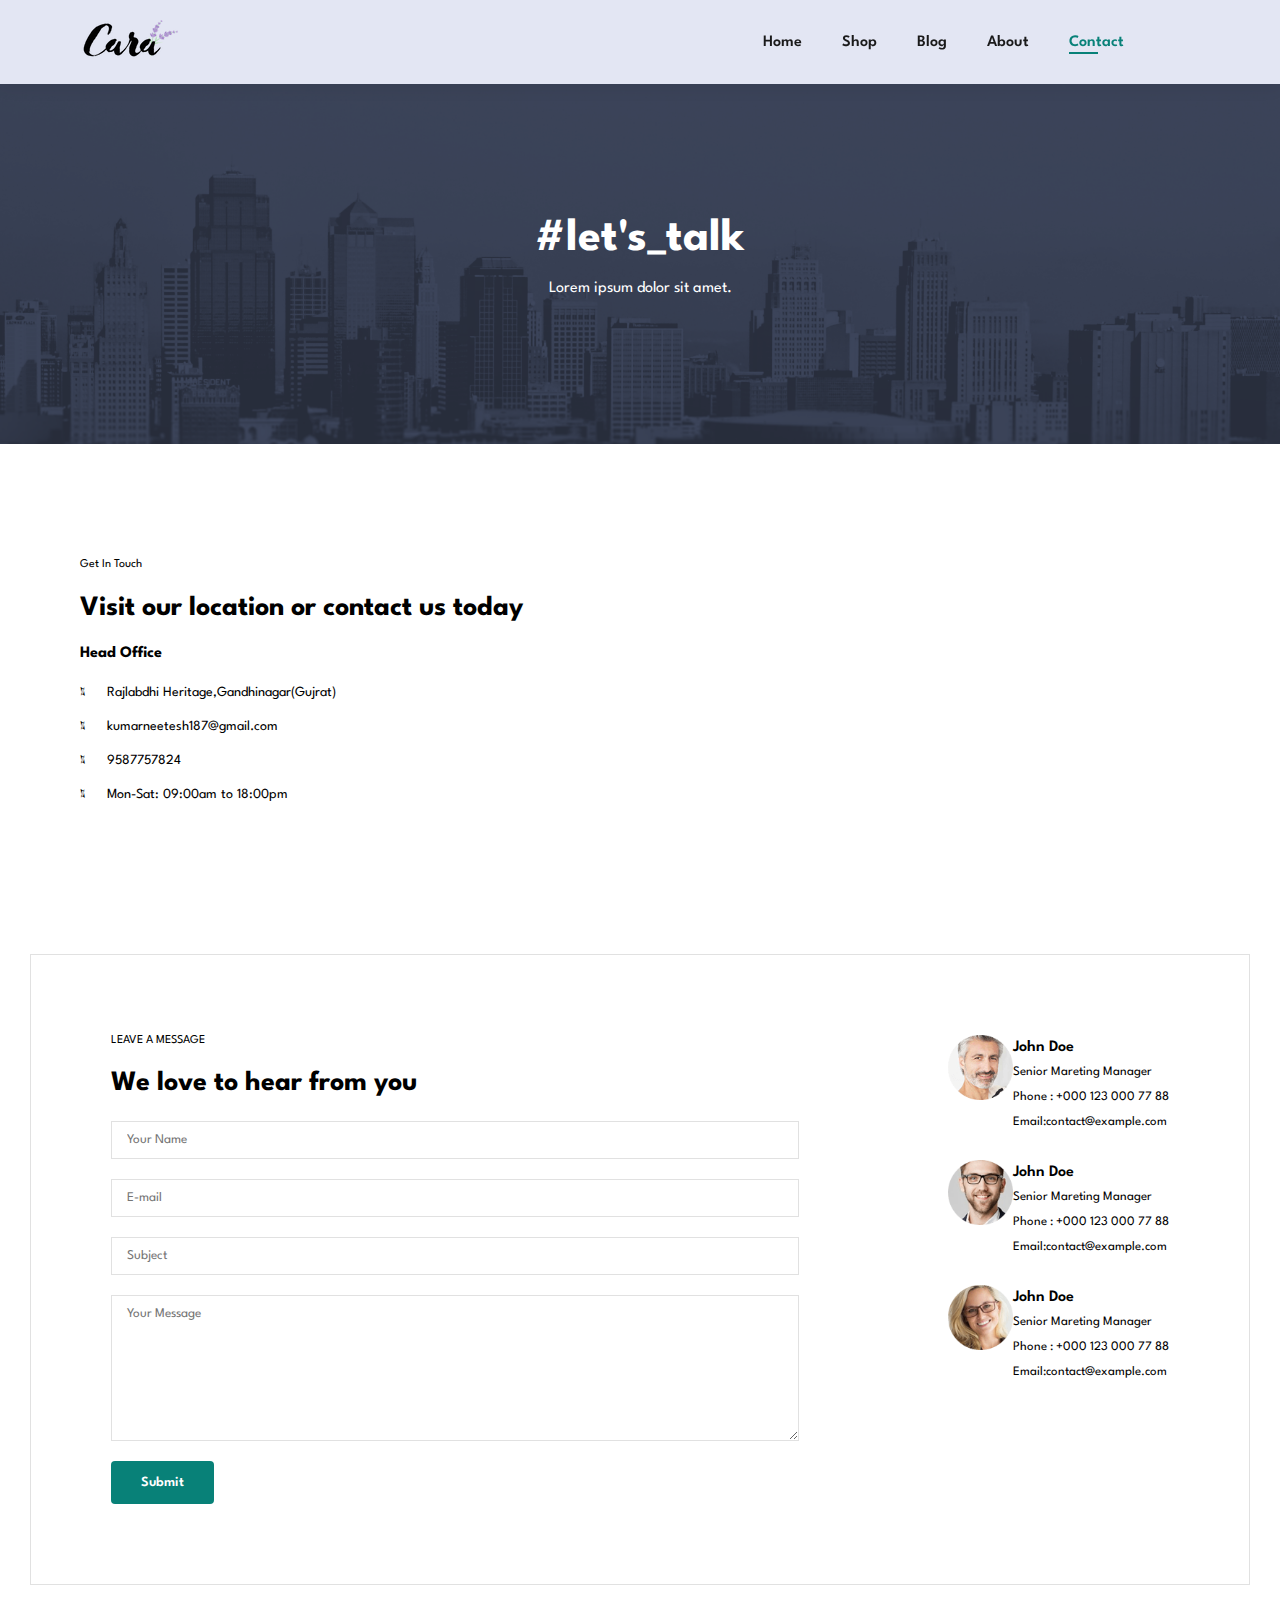
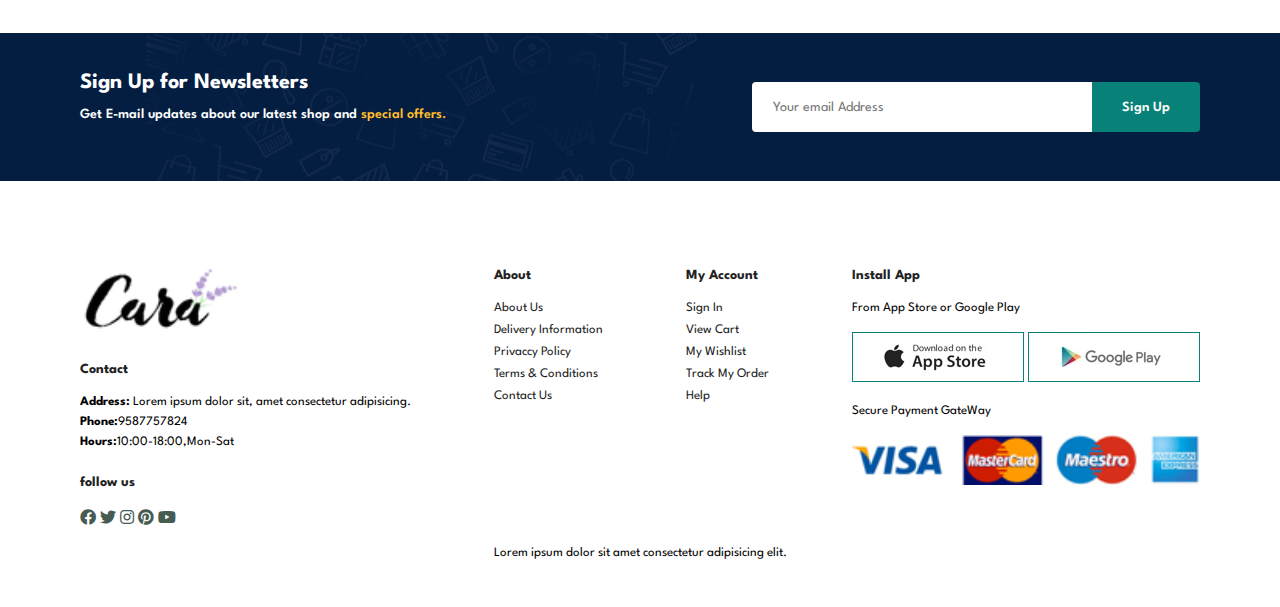
<file: project1/contact.html>
<!DOCTYPE html>
<html lang="en">
<head>
    <meta charset="UTF-8">
    <meta http-equiv="X-UA-Compatible" content="IE=edge">
    <meta name="viewport" content="width=device-width, initial-scale=1.0">
    <title>Document</title>
    <link rel="stylesheet" href="https://pro.fontawesome.com/releases/v5.10.0/css/all.css" />

    <link rel="stylesheet" href="style.css">
</head>
<body>
    
    <section id="header"> 
        <a href=""><img src="img/logo.png" class="logo " alt=""></a>

        <div>
            <ul id="navbar">
                <li><a href="index.html">Home</a></li>
                <li><a href="shop.html">Shop</a></li>
                <li><a href="blog.html">Blog</a></li>
                <li><a href="about.html">About</a></li>
                <li><a  class="active"  href="contact.html">Contact</a></li>
                <li id="lg-bag"><a href="cart.html"><i class="far fa-shopping-bag"></i></a></li>
                <a href="#" id="close" class="close"><i class="far fa-times"></i></a>
            </ul>
        </div>
        <div id="mobile">
            <a href="cart.html"><i class="far fa-shopping-bag"></i></a>
            <i id="bar" class="fas fa-outdent"></i>
        </div>
    </section>

    <section id="page-header" class="about-header">
        
        <h2>#let's_talk</h2>
        <p>Lorem ipsum dolor sit amet.</p>
        
    </section>

    <section id="contact-details" class="section-p1">
          <div class="details">
            <span>Get In Touch</span>
            <h2>Visit our location or contact us today</h2>
            <h3>Head Office</h3>
            <div>
                <li><i class="fal fa-map"></i>
                <p>Rajlabdhi Heritage,Gandhinagar(Gujrat)</p></li>
                <li><i class="fal fa-envelope"></i>
                <p>kumarneetesh187@gmail.com</p></li>
                <li><i class="fal fa-phone-alt"></i>
                <p>9587757824</p></li>
                <li><i class="fal fa-clock"></i>
                <p>Mon-Sat: 09:00am to 18:00pm</p></li>
            </div>
          </div>
          <div class="map">
            <iframe src="https://www.google.com/maps/embed?pb=!1m18!1m12!1m3!1d3668.6599270220895!2d72.62754951489299!3d23.146102484890644!2m3!1f0!2f0!3f0!3m2!1i1024!2i768!4f13.1!3m3!1m2!1s0x395e81eef3efeaeb%3A0xd7c4b8d7d42b09af!2sRaj%20Labdhi%20Heritage!5e0!3m2!1sen!2sin!4v1657127807246!5m2!1sen!2sin" width="600" height="450" style="border:0;" allowfullscreen="" loading="lazy" referrerpolicy="no-referrer-when-downgrade"></iframe>
          </div>
    </section>

    <section id="form-details">
        <form action="">
            <span>LEAVE A MESSAGE</span>
            <h2>We love to hear from you</h2>
            <input type="text" placeholder="Your Name">
            <input type="email" name="" id="" placeholder="E-mail">
            <input type="text" placeholder="Subject">
            <textarea name="" id="" cols="30" rows="10" placeholder="Your Message"></textarea>
            <button class="normal">Submit</button>
        </form>
   


    <div class="people">
        <div>
            <img src="img/people/1.png" alt="">
            <p><span>John Doe</span>Senior Mareting Manager <br> Phone : +000 123 000 77 88 <br>Email:contact@example.com</p>
        </div>
        <div>
            <img src="img/people/2.png" alt="">
            <p><span>John Doe</span>Senior Mareting Manager <br> Phone : +000 123 000 77 88 <br>Email:contact@example.com</p>
        </div>
        <div>
            <img src="img/people/3.png" alt="">
            <p><span>John Doe</span>Senior Mareting Manager <br> Phone : +000 123 000 77 88 <br>Email:contact@example.com</p>
        </div>
    </div>
</section>




    <section id="newsletter" class="section-p1 section-m1" >
        <div class="newwstext">
            <h4>Sign Up for Newsletters</h4>
            <p>Get E-mail updates about our latest shop and <span>special offers.</span></p>

        </div>
        <div class="form">
            <input type="text" placeholder="Your email Address">
            <button class="normal">Sign Up</button>
        </div>
    </section>

<footer class="section-p1 hello">
      <div class="col">
        <img class="logo" src="img/logo.png" alt="">
        <h4>Contact</h4>
        <p><strong>Address: </strong> Lorem ipsum dolor sit, amet consectetur adipisicing.</p>
        <p><strong>Phone:</strong>9587757824</p>
        <p><strong>Hours:</strong>10:00-18:00,Mon-Sat</p>

        <div class="follow">
          <h4>follow us</h4>
          <div class="icon">
            <i class="fab fa-facebook"></i>
            <i class="fab fa-twitter"></i>
            <i class="fab fa-instagram"></i>
            <i class="fab fa-pinterest"></i>
            <i class="fab fa-youtube"></i>
          </div>
        </div>
        

      </div>
      <div class="col">
        <h4>About</h4>
        <a href="">About Us</a>
        <a href="">Delivery Information</a>
        <a href="">Privaccy Policy</a>
        <a href="">Terms & Conditions</a>
        <a href="">Contact Us</a>

      </div>
      <div class="col">
        <h4>My Account</h4>
        <a href="">Sign In</a>
        <a href="">View Cart</a>
        <a href="">My Wishlist</a>
        <a href="">Track My Order</a>
        <a href="">Help</a>
      </div>
       <div class="col install">
        <h4>Install App</h4>
        <p>From App Store or Google Play</p>
        <div class="row">
            <img src="img/pay/app.jpg" alt="">
            <img src="img/pay/play.jpg" alt="">
        </div>
        <p>Secure Payment GateWay</p>
        <img src="img/pay/pay.png" alt="">
       </div>

       <div class="copyright">
        <p>Lorem ipsum dolor sit amet consectetur adipisicing elit.</p></div>
</footer>

    <script src="script.js"></script>
</body>
</html>
</file>
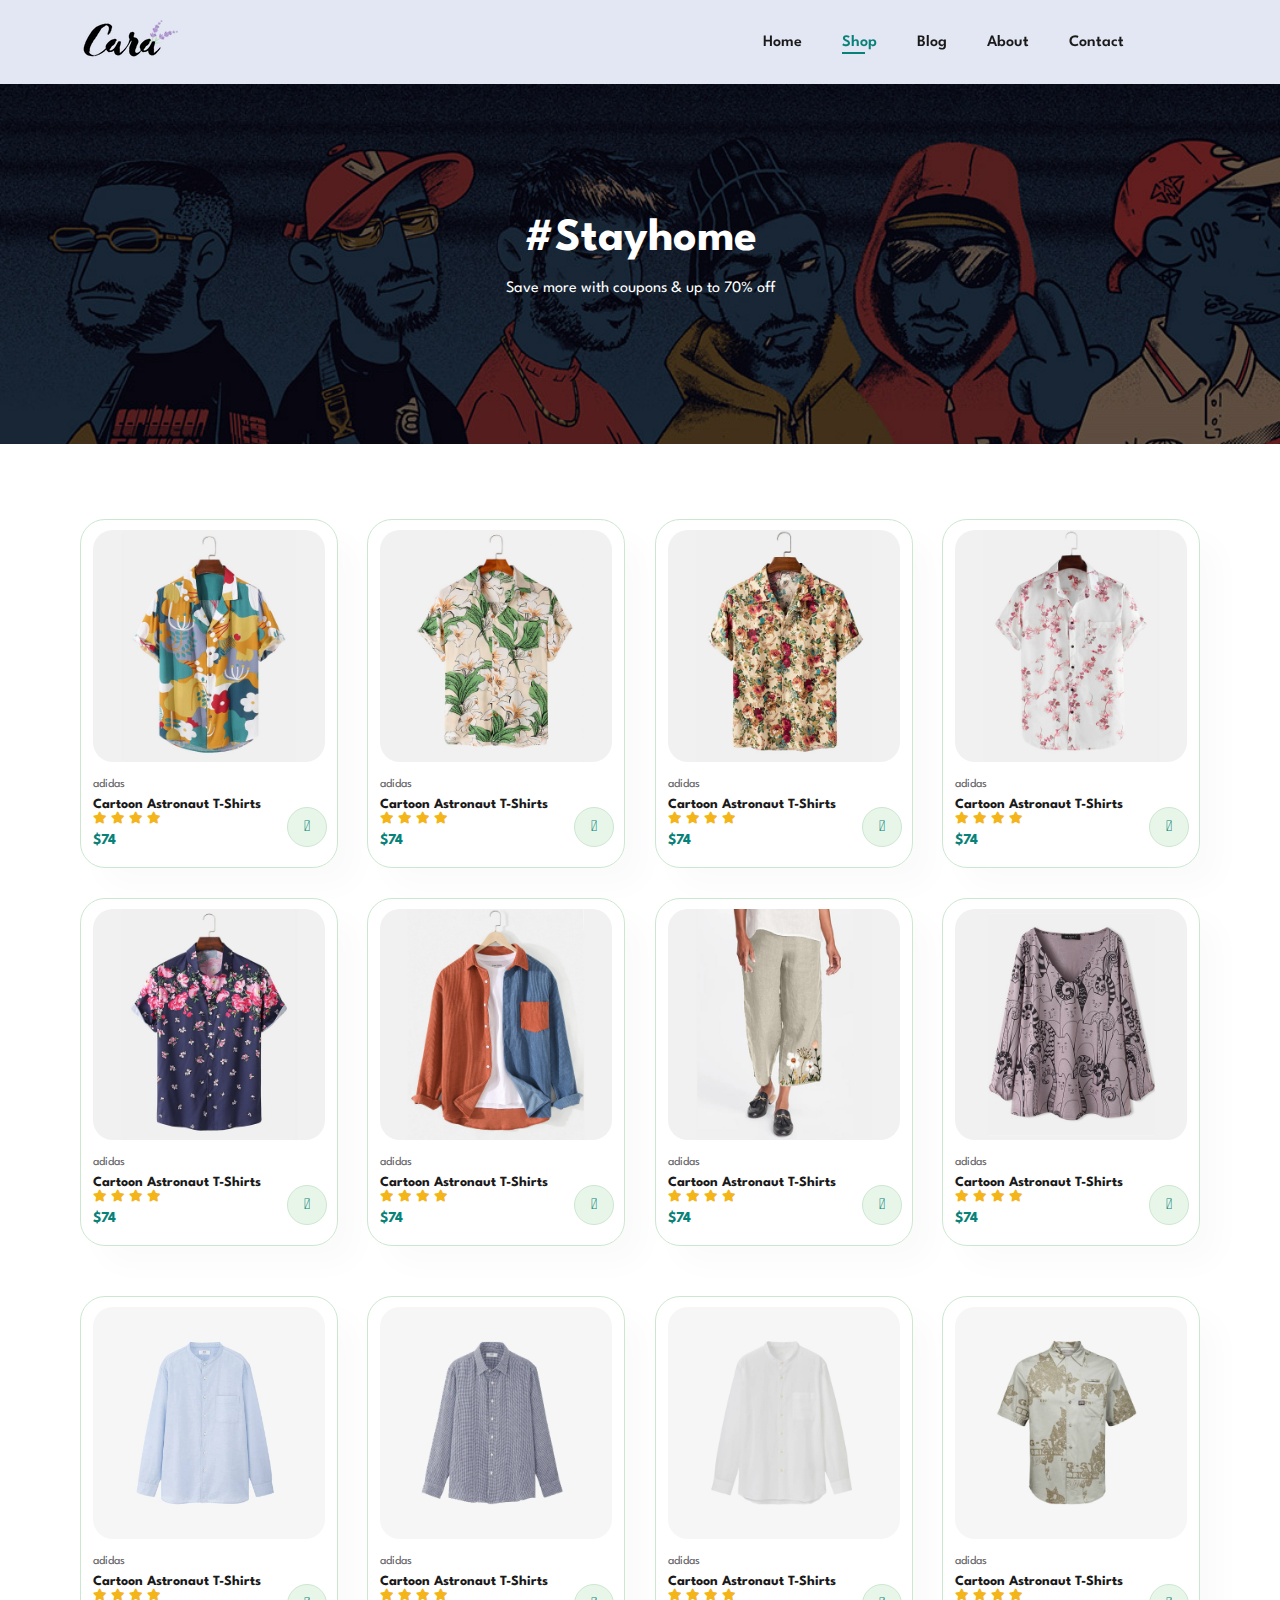
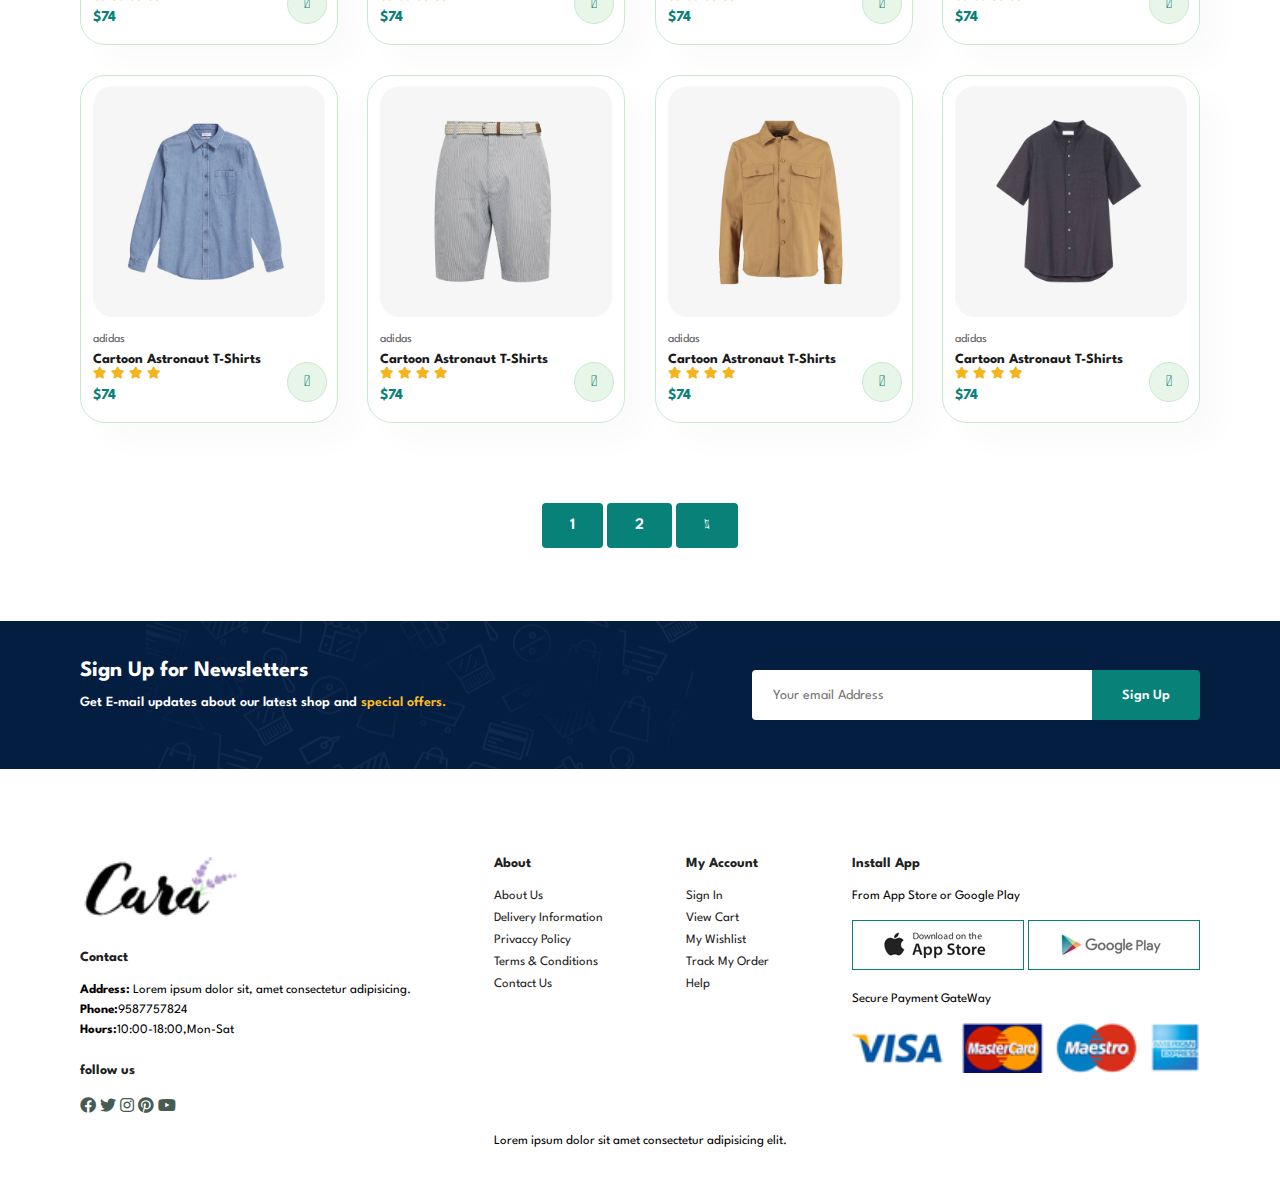
<file: project1/shop.html>
<!DOCTYPE html>
<html lang="en">
<head>
    <meta charset="UTF-8">
    <meta http-equiv="X-UA-Compatible" content="IE=edge">
    <meta name="viewport" content="width=device-width, initial-scale=1.0">
    <title>Document</title>
    <link rel="stylesheet" href="https://pro.fontawesome.com/releases/v5.10.0/css/all.css" />

    <link rel="stylesheet" href="style.css">
</head>
<body>
    
    <section id="header"> 
        <a href=""><img src="img/logo.png" class="logo " alt=""></a>

        <div>
            <ul id="navbar">
                <li><a href="index.html">Home</a></li>
                <li><a  class="active" href="shop.html">Shop</a></li>
                <li><a href="blog.html">Blog</a></li>
                <li><a href="about.html">About</a></li>
                <li><a href="contact.html">Contact</a></li>
                <li id="lg-bag"><a href="cart.html"><i class="far fa-shopping-bag"></i></a></li>
                <a href="#" id="close" class="close"><i class="far fa-times"></i></a>
            </ul>
        </div>
        <div id="mobile">
            <a href="cart.html"><i class="far fa-shopping-bag"></i></a>
            <i id="bar" class="fas fa-outdent"></i>
        </div>
    </section>

    <section id="page-header">
        
        <h2>#Stayhome</h2>
        <p>Save more with coupons & up to 70% off</p>
        
    </section>

   

    <section id="product1"  class="section-p1">
     <div class="pro-container">
        <div class="pro" onclick="window.location.href='sproduct.html';">
            <img src="img/products/f1.jpg" alt="">
        <div class="des">
            <span>adidas</span>
            <h5>Cartoon Astronaut T-Shirts</h5>
            <div class="star">
                <i class="fas fa-star"></i>
                <i class="fas fa-star"></i>
                <i class="fas fa-star"></i>
                <i class="fas fa-star"></i>
            </div>
            <h4>$74</h4>
        </div>
        <a href=""><i class="fal fa-shopping-cart  cart"></i></a>
       </div>
       <div class="pro">
        <img src="img/products/f2.jpg" alt="">
    <div class="des">
        <span>adidas</span>
        <h5>Cartoon Astronaut T-Shirts</h5>
        <div class="star">
            <i class="fas fa-star"></i>
            <i class="fas fa-star"></i>
            <i class="fas fa-star"></i>
            <i class="fas fa-star"></i>
        </div>
        <h4>$74</h4>
    </div>
    <a href=""><i class="fal fa-shopping-cart  cart"></i></a>
   </div>
   <div class="pro">
    <img src="img/products/f3.jpg" alt="">
<div class="des">
    <span>adidas</span>
    <h5>Cartoon Astronaut T-Shirts</h5>
    <div class="star">
        <i class="fas fa-star"></i>
        <i class="fas fa-star"></i>
        <i class="fas fa-star"></i>
        <i class="fas fa-star"></i>
    </div>
    <h4>$74</h4>
</div>
<a href=""><i class="fal fa-shopping-cart  cart"></i></a>
</div>
<div class="pro">
    <img src="img/products/f4.jpg" alt="">
<div class="des">
    <span>adidas</span>
    <h5>Cartoon Astronaut T-Shirts</h5>
    <div class="star">
        <i class="fas fa-star"></i>
        <i class="fas fa-star"></i>
        <i class="fas fa-star"></i>
        <i class="fas fa-star"></i>
    </div>
    <h4>$74</h4>
</div>
<a href=""><i class="fal fa-shopping-cart  cart"></i></a>
</div>
<div class="pro">
    <img src="img/products/f5.jpg" alt="">
<div class="des">
    <span>adidas</span>
    <h5>Cartoon Astronaut T-Shirts</h5>
    <div class="star">
        <i class="fas fa-star"></i>
        <i class="fas fa-star"></i>
        <i class="fas fa-star"></i>
        <i class="fas fa-star"></i>
    </div>
    <h4>$74</h4>
</div>
<a href=""><i class="fal fa-shopping-cart  cart"></i></a>
</div>
<div class="pro">
    <img src="img/products/f6.jpg" alt="">
<div class="des">
    <span>adidas</span>
    <h5>Cartoon Astronaut T-Shirts</h5>
    <div class="star">
        <i class="fas fa-star"></i>
        <i class="fas fa-star"></i>
        <i class="fas fa-star"></i>
        <i class="fas fa-star"></i>
    </div>
    <h4>$74</h4>
</div>
<a href=""><i class="fal fa-shopping-cart  cart"></i></a>
</div>
<div class="pro">
    <img src="img/products/f7.jpg" alt="">
<div class="des">
    <span>adidas</span>
    <h5>Cartoon Astronaut T-Shirts</h5>
    <div class="star">
        <i class="fas fa-star"></i>
        <i class="fas fa-star"></i>
        <i class="fas fa-star"></i>
        <i class="fas fa-star"></i>
    </div>
    <h4>$74</h4>
</div>
<a href=""><i class="fal fa-shopping-cart  cart"></i></a>
</div>
<div class="pro">
    <img src="img/products/f8.jpg" alt="">
<div class="des">
    <span>adidas</span>
    <h5>Cartoon Astronaut T-Shirts</h5>
    <div class="star">
        <i class="fas fa-star"></i>
        <i class="fas fa-star"></i>
        <i class="fas fa-star"></i>
        <i class="fas fa-star"></i>
    </div>
    <h4>$74</h4>
</div>
<a href=""><i class="fal fa-shopping-cart  cart"></i></a>
</div>

     
        <div class="pro-container">
         <div class="pro">
             <img src="img/products/n1.jpg" alt="">
         <div class="des">
             <span>adidas</span>
             <h5>Cartoon Astronaut T-Shirts</h5>
             <div class="star">
                 <i class="fas fa-star"></i>
                 <i class="fas fa-star"></i>
                 <i class="fas fa-star"></i>
                 <i class="fas fa-star"></i>
             </div>
             <h4>$74</h4>
         </div>
         <a href=""><i class="fal fa-shopping-cart  cart"></i></a>
        </div>
        <div class="pro">
         <img src="img/products/n2.jpg" alt="">
     <div class="des">
         <span>adidas</span>
         <h5>Cartoon Astronaut T-Shirts</h5>
         <div class="star">
             <i class="fas fa-star"></i>
             <i class="fas fa-star"></i>
             <i class="fas fa-star"></i>
             <i class="fas fa-star"></i>
         </div>
         <h4>$74</h4>
     </div>
     <a href=""><i class="fal fa-shopping-cart  cart"></i></a>
    </div>
    <div class="pro">
     <img src="img/products/n3.jpg" alt="">
 <div class="des">
     <span>adidas</span>
     <h5>Cartoon Astronaut T-Shirts</h5>
     <div class="star">
         <i class="fas fa-star"></i>
         <i class="fas fa-star"></i>
         <i class="fas fa-star"></i>
         <i class="fas fa-star"></i>
     </div>
     <h4>$74</h4>
 </div>
 <a href=""><i class="fal fa-shopping-cart  cart"></i></a>
 </div>
 <div class="pro">
     <img src="img/products/n4.jpg" alt="">
 <div class="des">
     <span>adidas</span>
     <h5>Cartoon Astronaut T-Shirts</h5>
     <div class="star">
         <i class="fas fa-star"></i>
         <i class="fas fa-star"></i>
         <i class="fas fa-star"></i>
         <i class="fas fa-star"></i>
     </div>
     <h4>$74</h4>
 </div>
 <a href=""><i class="fal fa-shopping-cart  cart"></i></a>
 </div>
 <div class="pro">
     <img src="img/products/n5.jpg" alt="">
 <div class="des">
     <span>adidas</span>
     <h5>Cartoon Astronaut T-Shirts</h5>
     <div class="star">
         <i class="fas fa-star"></i>
         <i class="fas fa-star"></i>
         <i class="fas fa-star"></i>
         <i class="fas fa-star"></i>
     </div>
     <h4>$74</h4>
 </div>
 <a href=""><i class="fal fa-shopping-cart  cart"></i></a>
 </div>
 <div class="pro">
     <img src="img/products/n6.jpg" alt="">
 <div class="des">
     <span>adidas</span>
     <h5>Cartoon Astronaut T-Shirts</h5>
     <div class="star">
         <i class="fas fa-star"></i>
         <i class="fas fa-star"></i>
         <i class="fas fa-star"></i>
         <i class="fas fa-star"></i>
     </div>
     <h4>$74</h4>
 </div>
 <a href=""><i class="fal fa-shopping-cart  cart"></i></a>
 </div>
 <div class="pro">
     <img src="img/products/n7.jpg" alt="">
 <div class="des">
     <span>adidas</span>
     <h5>Cartoon Astronaut T-Shirts</h5>
     <div class="star">
         <i class="fas fa-star"></i>
         <i class="fas fa-star"></i>
         <i class="fas fa-star"></i>
         <i class="fas fa-star"></i>
     </div>
     <h4>$74</h4>
 </div>
 <a href=""><i class="fal fa-shopping-cart  cart"></i></a>
 </div>
 <div class="pro">
     <img src="img/products/n8.jpg" alt="">
 <div class="des">
     <span>adidas</span>
     <h5>Cartoon Astronaut T-Shirts</h5>
     <div class="star">
         <i class="fas fa-star"></i>
         <i class="fas fa-star"></i>
         <i class="fas fa-star"></i>
         <i class="fas fa-star"></i>
     </div>
     <h4>$74</h4>
 </div>
 <a href=""><i class="fal fa-shopping-cart  cart"></i></a>
 </div>
 
        </div>
     </section>
   
     <section id="pagination" class="section-p1">
        <a href="">1</a>
        <a href="">2</a>
        <a href=""><i class="fal fa-long-arrow-alt-right"></i></a>
     </section>

      
    <section id="newsletter" class="section-p1 section-m1" >
        <div class="newwstext">
            <h4>Sign Up for Newsletters</h4>
            <p>Get E-mail updates about our latest shop and <span>special offers.</span></p>

        </div>
        <div class="form">
            <input type="text" placeholder="Your email Address">
            <button class="normal">Sign Up</button>
        </div>
    </section>

<footer class="section-p1 hello">
      <div class="col">
        <img class="logo" src="img/logo.png" alt="">
        <h4>Contact</h4>
        <p><strong>Address: </strong> Lorem ipsum dolor sit, amet consectetur adipisicing.</p>
        <p><strong>Phone:</strong>9587757824</p>
        <p><strong>Hours:</strong>10:00-18:00,Mon-Sat</p>

        <div class="follow">
          <h4>follow us</h4>
          <div class="icon">
            <i class="fab fa-facebook"></i>
            <i class="fab fa-twitter"></i>
            <i class="fab fa-instagram"></i>
            <i class="fab fa-pinterest"></i>
            <i class="fab fa-youtube"></i>
          </div>
        </div>
        

      </div>
      <div class="col">
        <h4>About</h4>
        <a href="">About Us</a>
        <a href="">Delivery Information</a>
        <a href="">Privaccy Policy</a>
        <a href="">Terms & Conditions</a>
        <a href="">Contact Us</a>

      </div>
      <div class="col">
        <h4>My Account</h4>
        <a href="">Sign In</a>
        <a href="">View Cart</a>
        <a href="">My Wishlist</a>
        <a href="">Track My Order</a>
        <a href="">Help</a>
      </div>
       <div class="col install">
        <h4>Install App</h4>
        <p>From App Store or Google Play</p>
        <div class="row">
            <img src="img/pay/app.jpg" alt="">
            <img src="img/pay/play.jpg" alt="">
        </div>
        <p>Secure Payment GateWay</p>
        <img src="img/pay/pay.png" alt="">
       </div>

       <div class="copyright">
        <p>Lorem ipsum dolor sit amet consectetur adipisicing elit.</p></div>
</footer>

    <script src="script.js"></script>
</body>
</html>
</file>
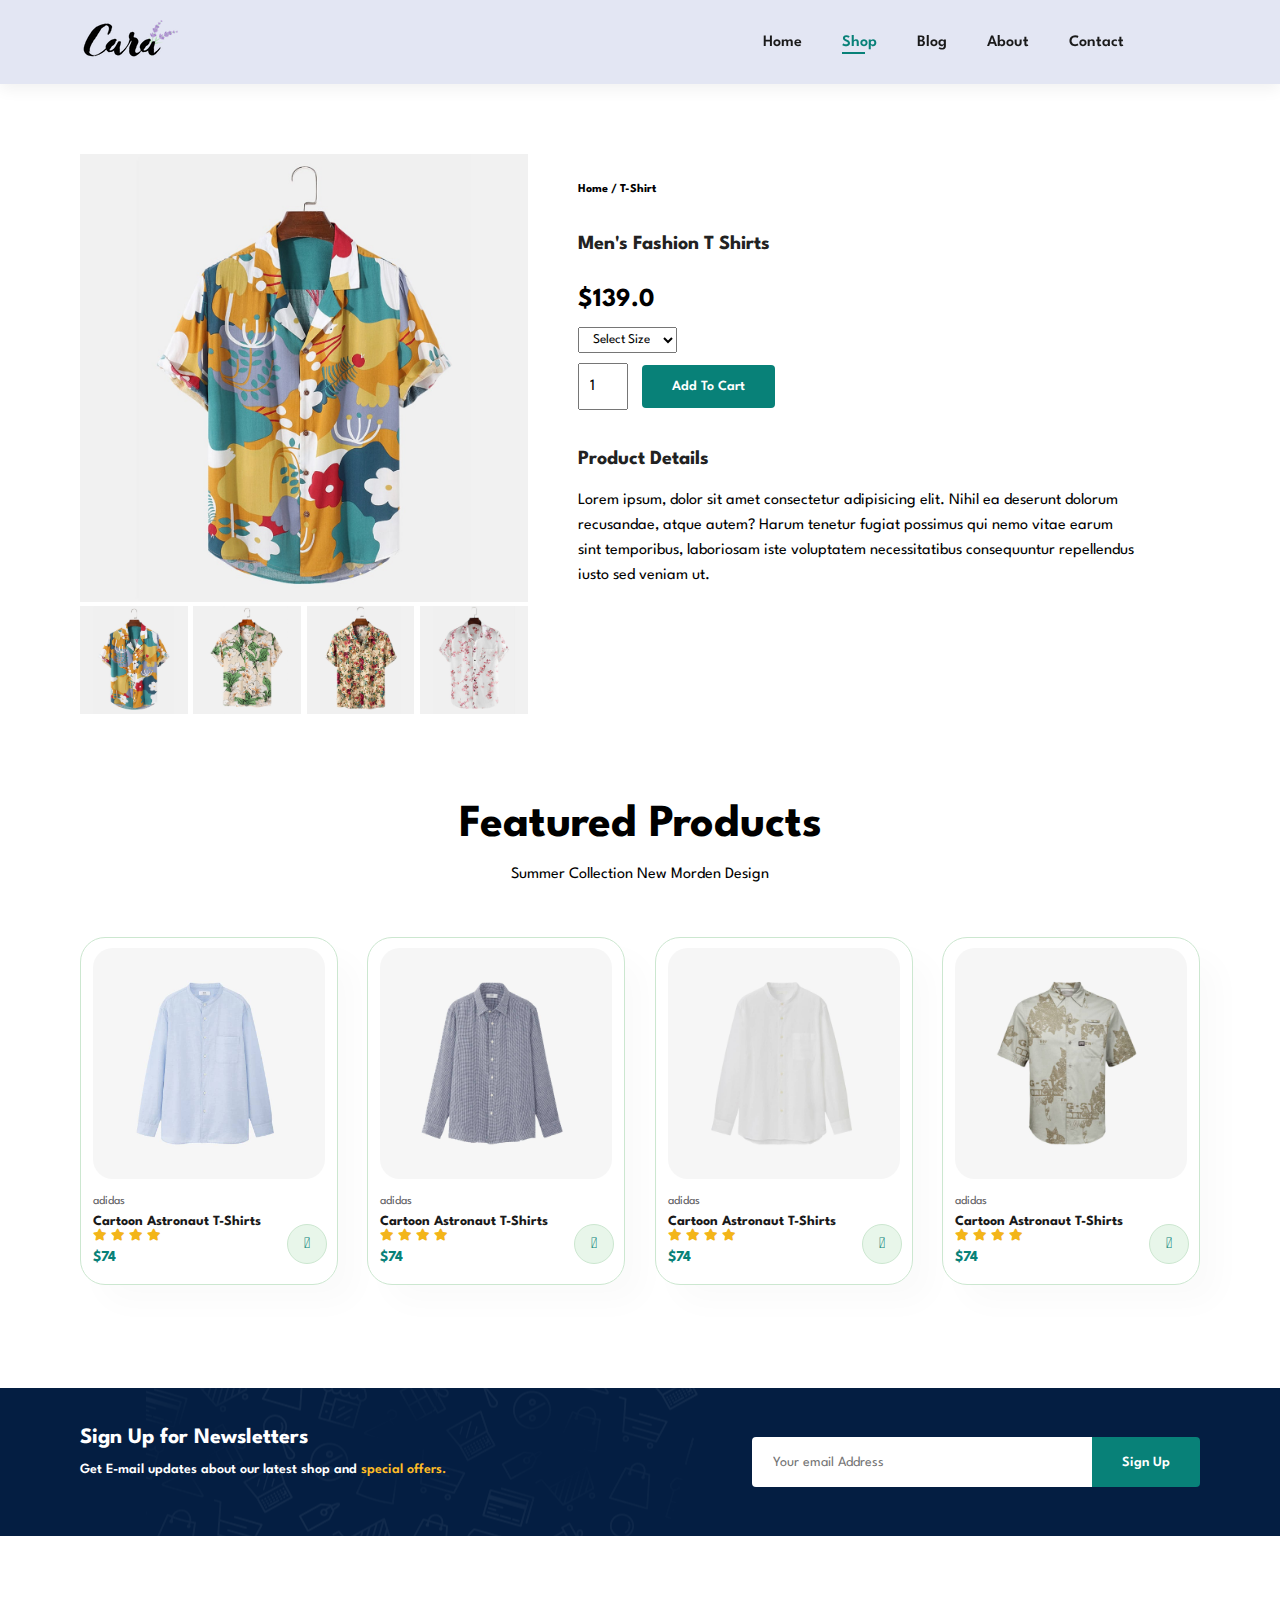
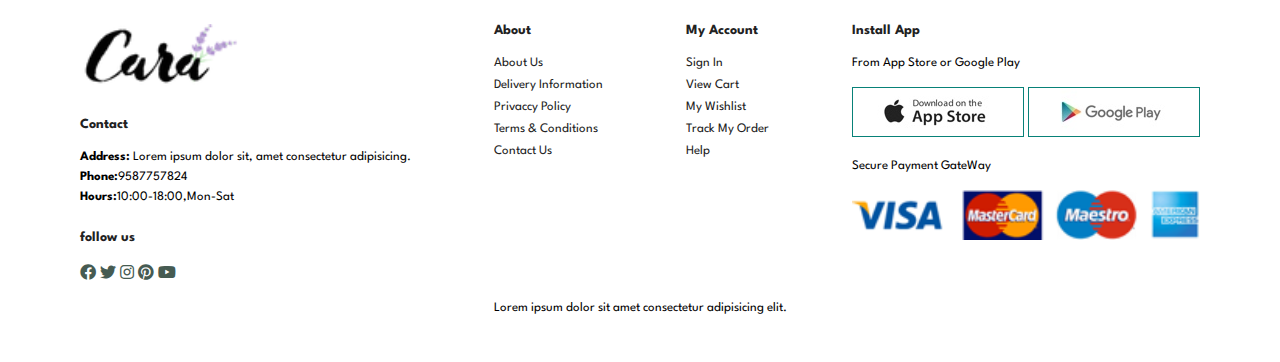
<file: project1/sproduct.html>
<!DOCTYPE html>
<html lang="en">
<head>
    <meta charset="UTF-8">
    <meta http-equiv="X-UA-Compatible" content="IE=edge">
    <meta name="viewport" content="width=device-width, initial-scale=1.0">
    <title>Document</title>
    <link rel="stylesheet" href="https://pro.fontawesome.com/releases/v5.10.0/css/all.css" />

    <link rel="stylesheet" href="style.css">
   
</head>
<body>
    
    <section id="header"> 
        <a href=""><img src="img/logo.png" class="logo " alt=""></a>

        <div>
            <ul id="navbar">
                <li><a href="index.html">Home</a></li>
                <li><a  class="active" href="shop.html">Shop</a></li>
                <li><a href="blog.html">Blog</a></li>
                <li><a href="about.html">About</a></li>
                <li><a href="contact.html">Contact</a></li>
                <li id="lg-bag"><a href="cart.html"><i class="far fa-shopping-bag"></i></a></li>
                <a href="#" id="close" class="close"><i class="far fa-times"></i></a>
            </ul>
        </div>
        <div id="mobile">
            <a href="cart.html"><i class="far fa-shopping-bag"></i></a>
            <i id="bar" class="fas fa-outdent"></i>
        </div>
    </section>

 <section id="prodetails" class="section-p1">
    <div class="single-pro-image">
           <img src="img/products/f1.jpg"  width="100%" id="MainImg" alt="">
           <div class="small-img-group">
            <div class="small-img-col">
                <img src="img/products/f1.jpg" width="100%" class="small-img" alt="">
            </div>
            <div class="small-img-col">
                <img src="img/products/f2.jpg" width="100%" class="small-img" alt="">
            </div>
            <div class="small-img-col">
                <img src="img/products/f3.jpg" width="100%" class="small-img" alt="">
            </div>
            <div class="small-img-col">
                <img src="img/products/f4.jpg" width="100%" class="small-img" alt="">
            </div>

           </div> 
        </div>
    <div class="single-pro-details">
        <h6>Home / T-Shirt</h6>
        <h4>Men's Fashion T Shirts</h4>
        <h2>$139.0</h2>
        <select>
            <option>Select Size</option>
            <option>S</option>
            <option>L</option>
            <option>XL</option>
            <option>XXL</option>
        </select>
        <input type="number" value="1">
        <button class="normal">Add To Cart</button>
        <h4>Product Details</h4>
        <span>Lorem ipsum, dolor sit amet consectetur adipisicing elit. Nihil ea deserunt dolorum recusandae, atque autem? Harum tenetur fugiat possimus qui nemo vitae earum sint temporibus, laboriosam iste voluptatem necessitatibus consequuntur repellendus iusto sed veniam ut.</span>
   
    </div>
 </section>
 <section id="product1"  class="section-p1">
    <h2>Featured Products</h2>
    <p>Summer Collection New Morden Design</p>
    <div class="pro-container">
     <div class="pro">
         <img src="img/products/n1.jpg" alt="">
     <div class="des">
         <span>adidas</span>
         <h5>Cartoon Astronaut T-Shirts</h5>
         <div class="star">
             <i class="fas fa-star"></i>
             <i class="fas fa-star"></i>
             <i class="fas fa-star"></i>
             <i class="fas fa-star"></i>
         </div>
         <h4>$74</h4>
     </div>
     <a href=""><i class="fal fa-shopping-cart  cart"></i></a>
    </div>
    <div class="pro">
     <img src="img/products/n2.jpg" alt="">
 <div class="des">
     <span>adidas</span>
     <h5>Cartoon Astronaut T-Shirts</h5>
     <div class="star">
         <i class="fas fa-star"></i>
         <i class="fas fa-star"></i>
         <i class="fas fa-star"></i>
         <i class="fas fa-star"></i>
     </div>
     <h4>$74</h4>
 </div>
 <a href=""><i class="fal fa-shopping-cart  cart"></i></a>
    </div>
    <div class="pro">
 <img src="img/products/n3.jpg" alt="">
<div class="des">
 <span>adidas</span>
 <h5>Cartoon Astronaut T-Shirts</h5>
 <div class="star">
     <i class="fas fa-star"></i>
     <i class="fas fa-star"></i>
     <i class="fas fa-star"></i>
     <i class="fas fa-star"></i>
 </div>
 <h4>$74</h4>
</div>
<a href=""><i class="fal fa-shopping-cart  cart"></i></a>
    </div>
    <div class="pro">
 <img src="img/products/n4.jpg" alt="">
<div class="des">
 <span>adidas</span>
 <h5>Cartoon Astronaut T-Shirts</h5>
 <div class="star">
     <i class="fas fa-star"></i>
     <i class="fas fa-star"></i>
     <i class="fas fa-star"></i>
     <i class="fas fa-star"></i>
 </div>
 <h4>$74</h4>
</div>
<a href=""><i class="fal fa-shopping-cart  cart"></i></a>
    </div>


    </div>
 </section>
    <section id="newsletter" class="section-p1 section-m1" >
        <div class="newwstext">
            <h4>Sign Up for Newsletters</h4>
            <p>Get E-mail updates about our latest shop and <span>special offers.</span></p>

        </div>
        <div class="form">
            <input type="text" placeholder="Your email Address">
            <button class="normal">Sign Up</button>
        </div>
    </section>
  
<footer class="section-p1 hello">
      <div class="col">
        <img class="logo" src="img/logo.png" alt="">
        <h4>Contact</h4>
        <p><strong>Address: </strong> Lorem ipsum dolor sit, amet consectetur adipisicing.</p>
        <p><strong>Phone:</strong>9587757824</p>
        <p><strong>Hours:</strong>10:00-18:00,Mon-Sat</p>

        <div class="follow">
          <h4>follow us</h4>
          <div class="icon">
            <i class="fab fa-facebook"></i>
            <i class="fab fa-twitter"></i>
            <i class="fab fa-instagram"></i>
            <i class="fab fa-pinterest"></i>
            <i class="fab fa-youtube"></i>
          </div>
        </div>
        

      </div>
      <div class="col">
        <h4>About</h4>
        <a href="">About Us</a>
        <a href="">Delivery Information</a>
        <a href="">Privaccy Policy</a>
        <a href="">Terms & Conditions</a>
        <a href="">Contact Us</a>

      </div>
      <div class="col">
        <h4>My Account</h4>
        <a href="">Sign In</a>
        <a href="">View Cart</a>
        <a href="">My Wishlist</a>
        <a href="">Track My Order</a>
        <a href="">Help</a>
      </div>
       <div class="col install">
        <h4>Install App</h4>
        <p>From App Store or Google Play</p>
        <div class="row">
            <img src="img/pay/app.jpg" alt="">
            <img src="img/pay/play.jpg" alt="">
        </div>
        <p>Secure Payment GateWay</p>
        <img src="img/pay/pay.png" alt="">
       </div>

       <div class="copyright">
        <p>Lorem ipsum dolor sit amet consectetur adipisicing elit.</p></div>
</footer>


<script>
    var MainImg = document.getElementById("MainImg");
    var smallimg = document.getElementsByClassName("small-img");

    smallimg[0].onclick = function(){
        MainImg.src = smallimg[0].src;
        
    }
    smallimg[1].onclick = function(){
        MainImg.src = smallimg[1].src;
        
    }
    smallimg[2].onclick = function(){
        MainImg.src = smallimg[2].src;
        
    }
    smallimg[3].onclick = function(){
        MainImg.src = smallimg[3].src;
        
    }
</script>

    <script src="script.js"></script>
</body>
</html>
</file>
<file: project1/style.css>
@import url('https://fonts.googleapis.com/css2?family=Spartan:wght@100;200;300;400;500;600;700;800;900&display=swap');
* {
    margin: 0;
    padding: 0;
    box-sizing: border-box;
    font-family: 'Spartan',sans-serif;
}

h1{
    font-size: 50px;
    line-height: 64px;
    color: #222;
}

h2{
    font-size: 46px;
    line-height: 54px;
    color: black;
}


h4{
    font-size: 20px;
    color: #222;
}


h6{
    font-weight: 700;
    font-size: 12px;
}

p{
    font-size: 16px;
    /* color: #465b52; */
    margin: 15px 0 20px 0;

}

.section-p1{
    padding: 40px 80px;

}

.section-m1{
    margin: 48px 0;
}

button.normal{
    font-size: 14px;
    font-weight: 600;
    padding: 15px 30px;
    color: #000;
    background-color: #fff;
    border-radius: 4px;
    cursor: pointer;
    border: none;
    outline: none;
    transition: 0.2s;
}

button.white{
    font-size: 13px;
    font-weight: 600;
    padding: 11px 18px;
    color: #fff;
    background-color: transparent;
    cursor: pointer;
    border: 1px solid #fff;
    outline: none;
    transition: 0.2s;
}

body{
    width: 100%;
}

/*Header Start*/
#header{

    display: flex;
    align-items: center;
    justify-content: space-between;
    padding: 20px 80px;
    background: #e3e6f3;
    box-shadow: 0 5px 15px rgba(0, 0, 0, 0.06);
    z-index: 999;
    position: sticky;
    top: 0;
    left: 0;
}

#navbar{
    display: flex;
    align-items: center;
    justify-content: center;
}

#navbar li{
    list-style: none;
    padding: 0 20px;
    position: relative;
}

#navbar li a{
    text-decoration: none;
    font-size: 16px;
    font-weight: 600;
    color: #1a1a1a;
    transition: 0.5s ease;
    
}

#navbar li a:hover,
#navbar li a.active{
    color: #088178;
    
}

#navbar li a.active::after, 
#navbar li a:hover::after{
    content: "";
    width: 30%;
    height: 2px;
    background: #088178;
    position: absolute;
    bottom: -4px;
    left: 20px;

}

#mobile{
    display: none;
    align-items: center;
}

.close{
    display: none;
}

/*HOME PAGE*/

#hero{
    background-image: url("img/hero4.png");
    height: 90vh;
    width: 100%;
    background-size: cover;
    background-position: top 25% right 0;
    padding: 0 80px;
    display: flex;
    flex-direction: column;
    align-items: flex-start;
    justify-content: center;


}

#hero h4{
    padding-bottom: 15px;
}

#hero h1{
    color: #088178;
}

#hero button{
    background-image: url(img/button.png);
    background-color: transparent;
    color: #088178;
    border: 0;
    padding: 14px 80px 14px 65px;
    background-repeat: no-repeat;
    cursor: pointer;
    font-weight: 700;
    font-size: 15px;
}

#feature{
    display: flex;
    align-items: center;
    justify-content: space-between;
    flex-wrap: wrap;

}

#feature .fe-box{
    width: 180px;
    text-align: center;
    padding: 25px 15px;
    box-shadow: 20px 20px 34px rgba(0, 0, 0, 0.03);
    border: 1px solid #cce7d0;
    border-radius: 4px;
    margin: 15px 0;
}

#feature .fe-box:hover{
    box-shadow: 10px 10px 54px rgba(70, 62, 221, 0.1);
}

#feature .fe-box img{
    width: 100%;
    margin-bottom: 10px;

}

#feature .fe-box h6{
    display: inline-block;
    padding: 9px 8px 6px 8px;
    line-height: 1;
    border-radius: 4px;
    color: #088178;
    background-color: #fddde4;
}

#feature .fe-box :nth-child(2) h6
{
  color: #cdebbc;
}

#feature .fe-box :nth-child(3) h6
{
  color: #d1e8f2;
}

#feature .fe-box :nth-child(4) h6
{
  color: #cdd4f8;
}

#feature .fe-box :nth-child(5) h6
{
  color: #f6dbf6;
}

#feature .fe-box :nth-child(6) h6
{
  color: #fff2e5;
}

#product1{
    text-align: center;
}

#product1 .pro-container{
    display: flex;
    justify-content: space-between;
    padding-top: 20px;
    flex-wrap: wrap;

}
#product1 .pro{
    width: 23%;
    min-width: 250px;
    padding: 10px 12px;
    border: 1px solid #cce7d0;
    border-radius: 25px;
    cursor: pointer;
    box-shadow: 20px 20px 30px rgba(0, 0, 0, 0.02);
    margin: 15px 0;
    transition: 0.2s ease;
    position: relative;
}

#product1 .pro:hover{
    box-shadow: 20px 20px 30px rgba(0, 0, 0, 0.06);
}

#product1 .pro img{
    width: 100%;
    border-radius:20px
}

#product1 .pro .des{
    text-align: start;
    padding: 10px 0;
}

#product1 .pro .des span{
 color: #606063;
 font-size: 12px;
}

#product1 .pro .des h5{
    padding-top: 7px;
    color: #1a1a1a;
    font-size: 14px;
}

#product1 .pro .des i{
    font-size: 12px;
    color: rgb(243, 181, 25);
}

#product1 .pro .des h4{
    padding-top: 7px;
    font-size: 15px;
    font-weight: 700;
    color: #088178;
}

#product1 .pro .cart{
    width: 40px;
    height: 40px;
    line-height: 40px;
    border-radius: 40px;
    background-color: #e8f6ea;
    font-weight: 500;
    color: #088178;
    border: 1px solid #cce7d0;
    position: absolute;
    bottom: 20px;
    right: 10px;
}

#banner{
    display: flex;
    flex-direction: column;
    justify-content: center;
    align-items: center;
    text-align: center;
    background-image: url(img/banner/b2.jpg);
    width: 100%;
    height: 40vh;
    background-size: cover;
    background-position: center;
}

#banner h4{
    color: white;
    font-size: 14px;
}

#banner h2{
    color: white;
    font-size: 30px;
    padding: 10px 0;
}

#banner h2 span{
    color: #ef3636;
}

#banner button:hover{
    background: #088178;
    color: #fff;
}

#sm-banner{
    display: flex;
    justify-content: space-around;
    flex-wrap: wrap;
}

#sm-banner .banner-box{
    display: flex;
    flex-direction: column;
    justify-content: center;
    align-items: flex-start;
    background-image: url(img/banner/b17.jpg);
    min-width: 650px;
    height: 45vh;
    background-size: cover;
    background-position: center;
    padding: 30px;
}

#sm-banner .banner-box2{
    background-image: url(img/banner/b10.jpg);
}
#sm-banner h4{
    color: #fff;
    font-size: 20px;
    font-weight: 300;
}

#sm-banner h2{
    color: #fff;
    font-size: 28px;
    font-weight: 800;
}

#sm-banner span{
    color: #fff;
    font-size: 14px;
    font-weight: 500;
    padding-bottom: 15px;
}

#sm-banner .banner-box:hover button{
    background: #088178;
    border: 1px solid #088178;

}

#banner3{
    display: flex;
    justify-content: space-between;
    flex-wrap: wrap;
    padding: 0 80px;
}

#banner3 .banner-box{
    display: flex;
    flex-direction: column;
    justify-content: center;
    align-items: flex-start;
    background-image: url(img/banner/b7.jpg);
    min-width: 30%;
    height: 30vh;
    background-size: cover;
    background-position: center;
    padding: 30px;
    margin-bottom: 20px;
}

#banner3 .banner-box2{
    background-image: url(img/banner/b18.jpg);
}

#banner3 .banner-box3{
    background-image: url(img/banner/b4.jpg);
}

#banner3 h2{
    color: #fff;
    font-weight: 900;
    font-size: 22px;

} 
#banner3 h3{
    color: #ec544e;
    font-weight: 800;
    font-size: 15px;
}

#newsletter{
    display: flex;
    justify-content: space-between;
    flex-wrap: wrap;
    align-items: center;
    background-image: url(img/banner/b14.png);
    background-repeat: no-repeat;
    background-position: 20% 30%;
    background-color: #041e42;
}

#newsletter h4{
    font-size: 22px;
    font-weight: 700;
    color: #fff;
}

#newsletter p{
    font-size: 14px;
    font-weight: 600;
    color: #fff;
}

#newsletter p span{
    color: #ffbd27;
}

#newsletter .form{
    display: flex;
    width: 40%;
}

#newsletter input{
    height: 3.125rem;
    padding: 0 1.25rem;
    font-size: 14px;
    width: 100%;
    border: 1px solid transparent;
    border-radius: 4px;
    border-bottom-right-radius: 0;
    border-top-right-radius: 0;
    outline: none;

}

#newsletter button{
    background-color: #088178;
    color: white;
    white-space: nowrap;
    border-bottom-left-radius: 0;
    border-top-left-radius: 0;
}

footer{
    display: flex;
    flex-wrap: wrap;
    justify-content: space-between;
}

footer .col{
    display: flex;
    flex-direction: column;
    align-content: flex-start;
    margin-bottom: 20px;
}

footer .logo{
    width: 14rem;
    margin-bottom: 30px;
}

footer h4
{
    font-size: 14px;
    padding-bottom: 20px;
}

footer p{
    font-size: 13px;
    margin: 0 0 8px 0;
}

footer a{
    font-size: 13px;
    text-decoration: none;
    color: #222;
    margin-bottom: 10px;

}


footer .follow{
  margin-top: 20px;
}

footer .follow{
    color: #465b52;
    padding-right: 4px;
    cursor: pointer;
}

footer .install .row img{
   border: 1px solid #088178;

}

footer .install img{
    margin: 10px 0 19px 0;

}

footer .follow i:hover,
footer a:hover{
    color: #088178;

}

footer .copyright{
    width: 100%;
    text-align: center;
}

/*Shop page*/
#page-header{
    background-image: url(img/banner/b1.jpg);
    width: 100%;
    height: 40vh;
    background-size: cover;
    display: flex;
    justify-content: center;
    text-align: center;
    flex-direction: column;
    padding: 14px;
}

#page-header h2,
#page-header p{
    color: white;
}

#pagination{
    text-align: center;

}

#pagination a{
    text-decoration: none;
    background-color: #088178;
    padding: 15px 28px;
    border-radius: 4px;
    color: #fff;
    font-weight: 600;

}

#pagination a i{
    font-size: 15px;
    font-weight: 800;
}

/*Single Prodct*/
#prodetails .single-pro-image{
    width: 40%;
    margin-right: 50px;
}

.small-img-group{
    display: flex;
    justify-content: space-between;

}

.small-img-col{
    flex-basis: 24%;
    cursor: pointer;
}


#prodetails{
    display: flex;
    margin-top: 30px;
}

#prodetails .single-pro-details{
    width: 50%;
    padding-top: 30px;
}

#prodetails .single-pro-details h4{
    padding: 40px 0 20px 0;
}

#prodetails .single-pro-details h2{
   font-size: 26px;
}

#prodetails .single-pro-details select{
    display: block;
    padding: 5px 10px;
    margin-bottom: 10px;
}

#prodetails .single-pro-details input{
    width: 50px;
    height: 47px;
    padding-left: 10px;
    font-size: 16px;
    margin-right: 10px;
}

#prodetails .single-pro-details input:focus{
    outline: none;
}

#prodetails .single-pro-details button{
    background-color: #088178;
    color: white;
}

#prodetails .single-pro-details span{
    line-height: 25px;
}

/*BLOG PAGE*/
#page-header.blog-header{
    background-image: url(img/banner/b19.jpg);
}

#blog{
    padding: 150px 150px 0 150px;
    
}

#blog .blogbox{
    display: flex;
    align-items: center;
    width: 100%;
    position: relative;
    padding-bottom: 90px;
}

#blog .blog-img{
    width: 50%;
    margin-right: 40px;
    
}

#blog img{
    width: 100%;
    height: 300px;
    object-fit: cover;
}

#blog .blog-details{
    width: 50%;
}

#blog .blog-details a{
    text-decoration: none;
    font-size: 11px;
    color: #000;
    font-weight: 700;
    position: relative;
    transition: 0.5s;
}

#blog .blog-details a::after{
    content: "";
    width: 50px;
    height: 1px;
    background-color: #000;
    position: absolute;
    top: 4px;
    right: -60px;
}

#blog .blog-details a:hover{
    color: #088178;
}

#blog .blog-details a:hover::after{
    background-color: #088178;
}

#blog .blogbox h1{
    position: absolute;
    top: -40px;
    left: 0;
    font-size: 70px;
    font-weight: 700;
    color: #c9cbce;
    z-index: -9;
}

/*About page*/
#page-header.about-header{
    background-image: url(img/about/banner.png);
}

#about-head{
    display: flex;
    align-items: center;
}

#about-head img{
    width: 50%;
    height: auto;
}

#about-head div{
    padding-left: 40px;
}

#about-app{
    text-align: center;
    
}

#about-app .video{
    width: 50%;
    height: 100%;
    margin: 30px auto 0 auto;
    
}

#about-app .video video{
    width: 100%;
    height: 100%;
    border-radius: 20px;
}

/*contact us*/
#contact-details{
    display: flex;
    align-items: center;
    justify-content: space-between;
}

#contact-details .details{
    width: 40%;
}

#contact-details .details span,
#form-details form span{
    font-size: 12px;
}

#contact-details .details h2,
#form-details form h2
{
    font-size: 28px;
    line-height: 35px;
    padding: 20px 0;
}

#contact-details .details h3{
    font-size: 16px;
    padding-bottom: 15px;
}

#contact-details .details li{
    list-style: none;
    display: flex;
    padding: 10px 0;
}

#contact-details .details li i{
    font-size: 14px;
    padding-right: 22px;

}

#contact-details .details li p{
    margin: 0;
    font-size: 14px;
}

#contact-details .map{
    width: 55%;
    height: 400px;
}

#contact-details .map iframe{
    width: 100%;
    height: 100%;
}

#form-details {
    display: flex;
    justify-content: space-between;
    margin: 30px;
    padding: 80px;
    border: 1px solid #e1e1e1;
}

#form-details form{
    width: 65%;
    display: flex;
    flex-direction: column;
    align-items: flex-start;
}

#form-details form input,
#form-details form textarea{
    width: 100%;
    padding: 12px 15px;
    outline: none;
    margin-bottom: 20px;
    border: 1px solid #e1e1e1;
    
}

#form-details button{
    background-color: #088178;
    color: white;
}

#form-details .people div{
    padding-bottom: 25px;
    display: flex;
    align-items: flex-start;
}

#form-details .people div img{
    width: 65px;
    height: 65px;
    object-fit: cover;
}

#form-details .people div p{
    margin: 0;
    font-size: 13px;
    line-height: 25px;
}

#form-details .people div p span{
    display: block;
    font-size: 16px;
    font-weight: 600;
    color: black;
}



/*CART*/
#cart{
    overflow-x: auto;
}

#cart table{
    width: 100%;
    border-collapse: collapse;
    table-layout: fixed;
    white-space: nowrap;
    
}

#cart table img{
    width: 70px;
}

#cart table td:nth-child(1){
    width: 100px;
    text-align: center;
  
}

#cart table td:nth-child(2){
    width: 150px;
    text-align: center;
  
}

#cart table td:nth-child(3){
    width: 250px;
    text-align: center;
  
}

#cart table td:nth-child(4),
#cart table td:nth-child(5),
#cart table td:nth-child(6){
    width: 100px;
    text-align: center;
  
}

#cart table td:nth-child(5) input{
    width: 70px;
    padding: 10px 5px 10px 15px;
}

#cart table thead{
    border: 1px solid #e2e9e1;
    border-left: none;
    border-right: none;
}

#cart table thead td{
    font-weight: 700;
    text-transform: uppercase;
    font-size: 13px;
    padding: 18px 0;
}

#cart table tbody tr td{
    padding-top: 15px;
}

#cart table tbody td{
    font-size: 13px;
}

#cart-add{
    display: flex;
    flex-wrap: wrap;
    justify-content: space-between;
}

#coupon{
    width: 50%;
    margin-bottom: 30px;
}

#coupon h3,
#subtotal{
    padding-bottom: 15px;

}

#coupon input{
    padding: 10px 20px;
    outline: none;
    width: 60%;
    margin-right: 10px;
    border: 1px solid #e2e9e1;
}

#coupon button,
#subtotal button{
    background-color: #088178;
    color: #fff;
    padding: 12px 20px;
}

#subtotal{
    width: 50%;
    margin-bottom: 20px;
    border: 1px solid #e2e9e1;
    padding: 30px;
}

#subtotal table{
    border-collapse: collapse;
    width: 100%;
    margin-bottom: 20px;
}

#subtotal table td{
    width: 50%;
    border: 1px solid #e2e9e1;
    padding: 10px;
    font-size: 13px;
}





/*MEDIA QUERY */
@media (max-width:799px) {
.section-p1{
    padding: 40px 40px;
}

    #navbar{
        display: flex;
        flex-direction: column;
        align-items: flex-start;
        justify-content: flex-start;
        position: fixed;
        top: 0;
        right: -300px;
        height: 100vh;
        width: 300px;
        background-color: #e3e6f3;
        box-shadow: 0 40px 60px rgba(0, 0, 0, 0.1);
        padding: 80px 0 0 10px;    
        transition: 0.5s;
    }

    #navbar.active{
       right: 0px; 
    }
    #navbar li{
        margin-bottom: 25px;
    }

    #mobile{
        display: flex;
        align-items: center;
    }

    #mobile i{
        color: 1a1a1a;
        font-size: 24px;
        padding-left: 20px;
    }

    #close{
        display: initial;
        position: absolute;
        top: 30px;
        left: 30px;
        color: #222;
        font-size: 24px;
    }

    #lg-bag{
        display: none;
    }

    #hero {
       height: 70vh;
       padding: 0 80px;
       background-position: top 30% right 30%;

    }

    #feature{
        justify-content: center;
    }

    #feature .fe-box{
        margin: 15px 15px;
    }

    #product1 .pro-container {
        justify-content: center;
    }

    #product1 .pro{
        margin: 15px;
    }

    #banner{
        height: 20vh;
    }

    #sm-banner .banner-box{
        min-width: 100%;
        height: 30vh;
    }

    #banner3{
        padding: 0 40px;
    }

    #banner3 .banner-box{
        width: 28%;
    }

     #newsletter .form{
        width: 70%;
     } 
 /*contact page*/
     #form-details{
        padding: 0px;
     }

     #form-details form{
        width: 50%;
     }
}

@media(max-width: 477px){
    .section-p1{
        padding: 20px;
    }
    #header{
        padding: 10px 30px;
    }
   
     h1{
    font-size: 38px;
    }

    h2{
        font-size: 32px;
    }
    #hero{
        padding: 0 20px;
        background-position: 55%;
    }

     #feature{
        justify-content: space-between;
     }

    #feature .fe-box{
        width: 155px;
        margin: 0 0 15px 0;
    }

    #product1 .pro{
        width: 100%;
    }

    #banner{
        height: 40vh;
    }

    #sm-banner .banner-box{
        height: 40vh;
    }

    #sm-banner .banner-box2{
        margin-top: 20px;
    }

    #banner3{
        padding: 0 20px;
    }

    #banner3 .banner-box{
        width: 100%;
    }

    #newsletter .form{
        width: 100%;
    }

    #newsletter{
        padding: 40px 20px;
    }

    #newsletter .form{
        width: 100%;
    }

    footer .copyright{
        text-align: start;
    }

/*sinle product*/
    #prodetails{
        display: flex;
        flex-direction: column;
    }

    #prodetails .single-pro-image{
        width: 100%;
        margin-right: 0px;
    }

    #prodetails .single-pro-details{
        width: 100%;
    }

    /*blog page*/

    #blog{
        padding: 100px 20px 0 20px;
    }

    #blog .blogbox{
        display: flex;
        flex-direction: column;
        align-items: flex-start;
    }

    #blog .blog-img{
        width: 100%;
        margin-right: 0px;
        margin-bottom: 30px;
    }

    #blog .blog-details{
        width: 100%;
    }

    /*aboutus page*/
    
    #about-head{
        flex-direction: column;
    }

    #about-head img{
        width: 100%;
        margin-bottom: 20px;
    }

    #about-head div{
        padding-left: 0%;
    }

    #about-app .video{
        width: 100%;
        
        
    }
   
    /*contact us page*/
    #contact-details{
        flex-direction: column;
    }

    #contact-details .details{
        width: 100%;
        margin-bottom: 30px;
    }

    #contact-details .map{
        width: 100%;
    }

    #form-details{
        margin: 10px;
        padding: 30px 10px;
        flex-wrap: wrap;
    }

    #form-details form{
       width: 100%;
       margin-bottom: 30px;

    }

    #form-details .people{
        width: 100%;
    }

    /*cart page*/
    #cart-add{
        flex-direction: column;
    }

    #coupon h3{
        text-align: center;
    }
    #coupon{
        width: 100%;
    }
    #subtotal{
        width: 100%;
        padding: 20px;
    }
}
</file>
